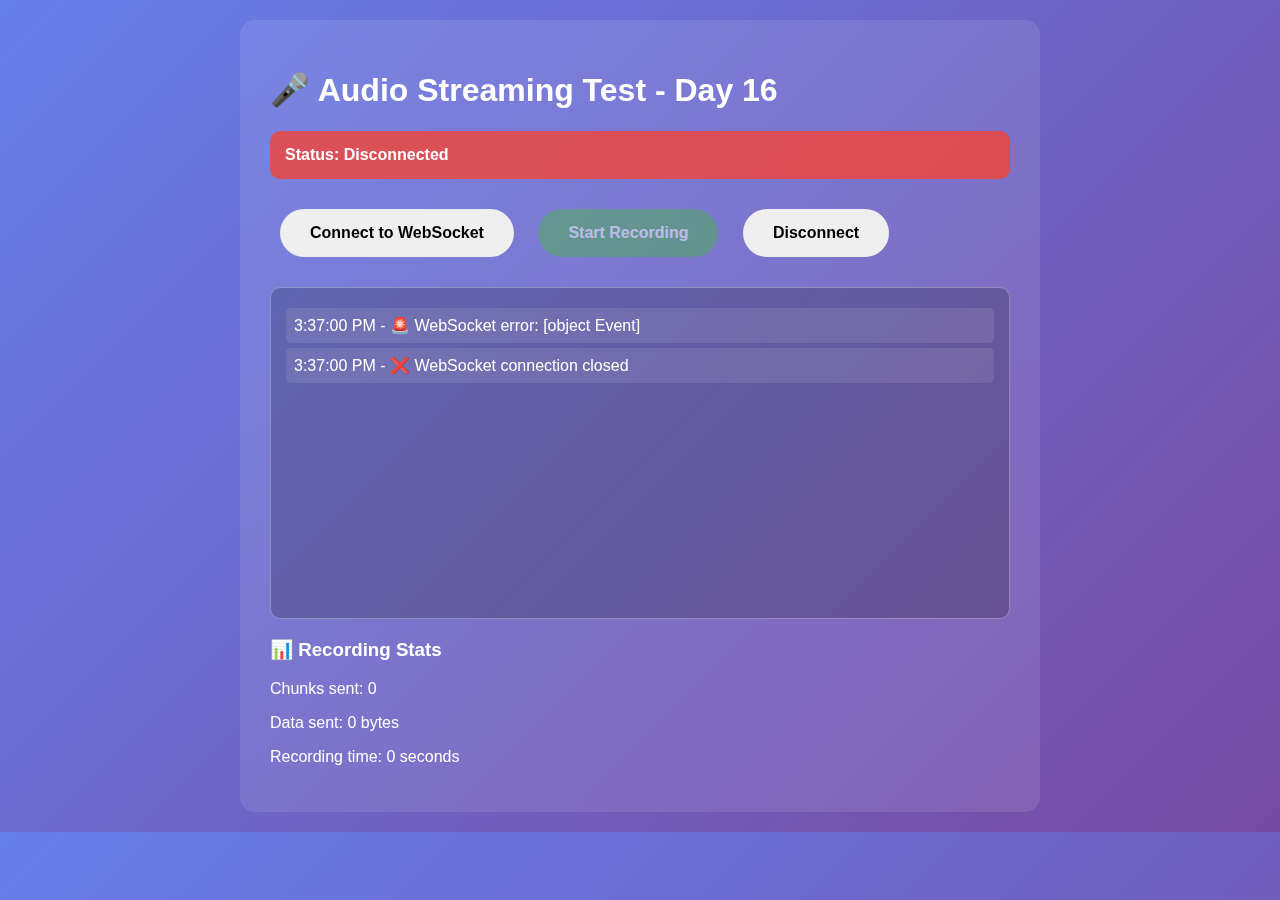
<file: audio_streaming_test.html>
<!DOCTYPE html>
<html lang="en">
<head>
    <meta charset="UTF-8">
    <meta name="viewport" content="width=device-width, initial-scale=1.0">
    <title>Audio Streaming Test - Day 16</title>
    <style>
        body {
            font-family: 'Arial', sans-serif;
            max-width: 800px;
            margin: 0 auto;
            padding: 20px;
            background: linear-gradient(135deg, #667eea 0%, #764ba2 100%);
            color: white;
        }
        .container {
            background: rgba(255, 255, 255, 0.1);
            padding: 30px;
            border-radius: 15px;
            backdrop-filter: blur(10px);
        }
        .status {
            margin: 20px 0;
            padding: 15px;
            border-radius: 10px;
            font-weight: bold;
        }
        .connected { background: rgba(76, 175, 80, 0.8); }
        .disconnected { background: rgba(244, 67, 54, 0.8); }
        .recording { background: rgba(255, 152, 0, 0.8); }
        
        button {
            padding: 15px 30px;
            margin: 10px;
            border: none;
            border-radius: 25px;
            font-size: 16px;
            font-weight: bold;
            cursor: pointer;
            transition: all 0.3s ease;
        }
        .record-btn { background: #4CAF50; color: white; }
        .record-btn.recording { background: #f44336; }
        .record-btn:hover { transform: translateY(-2px); }
        .record-btn:disabled { opacity: 0.5; cursor: not-allowed; }
        
        #messages {
            height: 300px;
            border: 1px solid rgba(255, 255, 255, 0.3);
            padding: 15px;
            overflow-y: auto;
            margin: 20px 0;
            background: rgba(0, 0, 0, 0.2);
            border-radius: 10px;
        }
        .message {
            margin: 5px 0;
            padding: 8px;
            border-radius: 5px;
            background: rgba(255, 255, 255, 0.1);
        }
    </style>
</head>
<body>
    <div class="container">
        <h1>🎤 Audio Streaming Test - Day 16</h1>
        
        <div id="status" class="status disconnected">
            Status: Disconnected
        </div>
        
        <div>
            <button id="connectBtn" onclick="connect()">Connect to WebSocket</button>
            <button id="recordBtn" class="record-btn" onclick="toggleRecording()" disabled>Start Recording</button>
            <button onclick="disconnect()">Disconnect</button>
        </div>
        
        <div id="messages"></div>
        
        <div style="margin-top: 20px;">
            <h3>📊 Recording Stats</h3>
            <p>Chunks sent: <span id="chunkCount">0</span></p>
            <p>Data sent: <span id="dataSize">0</span> bytes</p>
            <p>Recording time: <span id="recordingTime">0</span> seconds</p>
        </div>
    </div>

    <script>
        let websocket = null;
        let mediaRecorder = null;
        let isRecording = false;
        let chunkCount = 0;
        let totalDataSize = 0;
        let recordingStartTime = 0;
        let recordingTimer = null;

        function connect() {
            if (websocket) {
                addMessage('Already connected or connecting...');
                return;
            }

            websocket = new WebSocket('ws://localhost:8000/ws/audio');

            websocket.onopen = function(event) {
                document.getElementById('status').textContent = 'Status: Connected';
                document.getElementById('status').className = 'status connected';
                document.getElementById('recordBtn').disabled = false;
                addMessage('✅ Connected to audio streaming WebSocket');
            };

            websocket.onmessage = function(event) {
                const data = JSON.parse(event.data);
                addMessage(`📦 Server: ${data.type} - Chunk ${data.chunk_size || 0} bytes`);
            };

            websocket.onclose = function(event) {
                document.getElementById('status').textContent = 'Status: Disconnected';
                document.getElementById('status').className = 'status disconnected';
                document.getElementById('recordBtn').disabled = true;
                addMessage('❌ WebSocket connection closed');
                websocket = null;
            };

            websocket.onerror = function(error) {
                addMessage(`🚨 WebSocket error: ${error}`);
            };
        }

        function disconnect() {
            if (websocket) {
                websocket.close();
            }
        }

        async function toggleRecording() {
            if (isRecording) {
                stopRecording();
            } else {
                await startRecording();
            }
        }

        async function startRecording() {
            try {
                const stream = await navigator.mediaDevices.getUserMedia({ audio: true });
                
                mediaRecorder = new MediaRecorder(stream, { mimeType: 'audio/webm' });
                
                mediaRecorder.ondataavailable = function(event) {
                    if (event.data.size > 0 && websocket && websocket.readyState === WebSocket.OPEN) {
                        // Send binary audio data directly to WebSocket
                        websocket.send(event.data);
                        
                        chunkCount++;
                        totalDataSize += event.data.size;
                        
                        document.getElementById('chunkCount').textContent = chunkCount;
                        document.getElementById('dataSize').textContent = totalDataSize;
                        
                        addMessage(`🎵 Sent audio chunk ${chunkCount} (${event.data.size} bytes)`);
                    }
                };
                
                mediaRecorder.onstart = function() {
                    isRecording = true;
                    recordingStartTime = Date.now();
                    document.getElementById('recordBtn').textContent = 'Stop Recording';
                    document.getElementById('recordBtn').className = 'record-btn recording';
                    document.getElementById('status').textContent = 'Status: Recording';
                    document.getElementById('status').className = 'status recording';
                    
                    // Update timer every second
                    recordingTimer = setInterval(updateRecordingTime, 1000);
                    
                    addMessage('🎙️ Recording started - sending audio chunks...');
                };
                
                mediaRecorder.onstop = function() {
                    isRecording = false;
                    document.getElementById('recordBtn').textContent = 'Start Recording';
                    document.getElementById('recordBtn').className = 'record-btn';
                    document.getElementById('status').textContent = 'Status: Connected';
                    document.getElementById('status').className = 'status connected';
                    
                    if (recordingTimer) {
                        clearInterval(recordingTimer);
                        recordingTimer = null;
                    }
                    
                    // Stop all tracks
                    stream.getTracks().forEach(track => track.stop());
                    
                    addMessage(`🛑 Recording stopped - Total: ${chunkCount} chunks, ${totalDataSize} bytes`);
                };
                
                // Start recording with small chunks (send every 100ms)
                mediaRecorder.start(100);
                
            } catch (error) {
                addMessage(`🚨 Error starting recording: ${error.message}`);
            }
        }

        function stopRecording() {
            if (mediaRecorder && mediaRecorder.state === 'recording') {
                mediaRecorder.stop();
            }
        }

        function updateRecordingTime() {
            if (isRecording) {
                const elapsed = Math.floor((Date.now() - recordingStartTime) / 1000);
                document.getElementById('recordingTime').textContent = elapsed;
            }
        }

        function addMessage(message) {
            const messages = document.getElementById('messages');
            const messageDiv = document.createElement('div');
            messageDiv.className = 'message';
            messageDiv.textContent = `${new Date().toLocaleTimeString()} - ${message}`;
            messages.appendChild(messageDiv);
            messages.scrollTop = messages.scrollHeight;
        }

        // Auto-connect on page load
        window.onload = function() {
            connect();
        };
    </script>
</body>
</html>
</file>
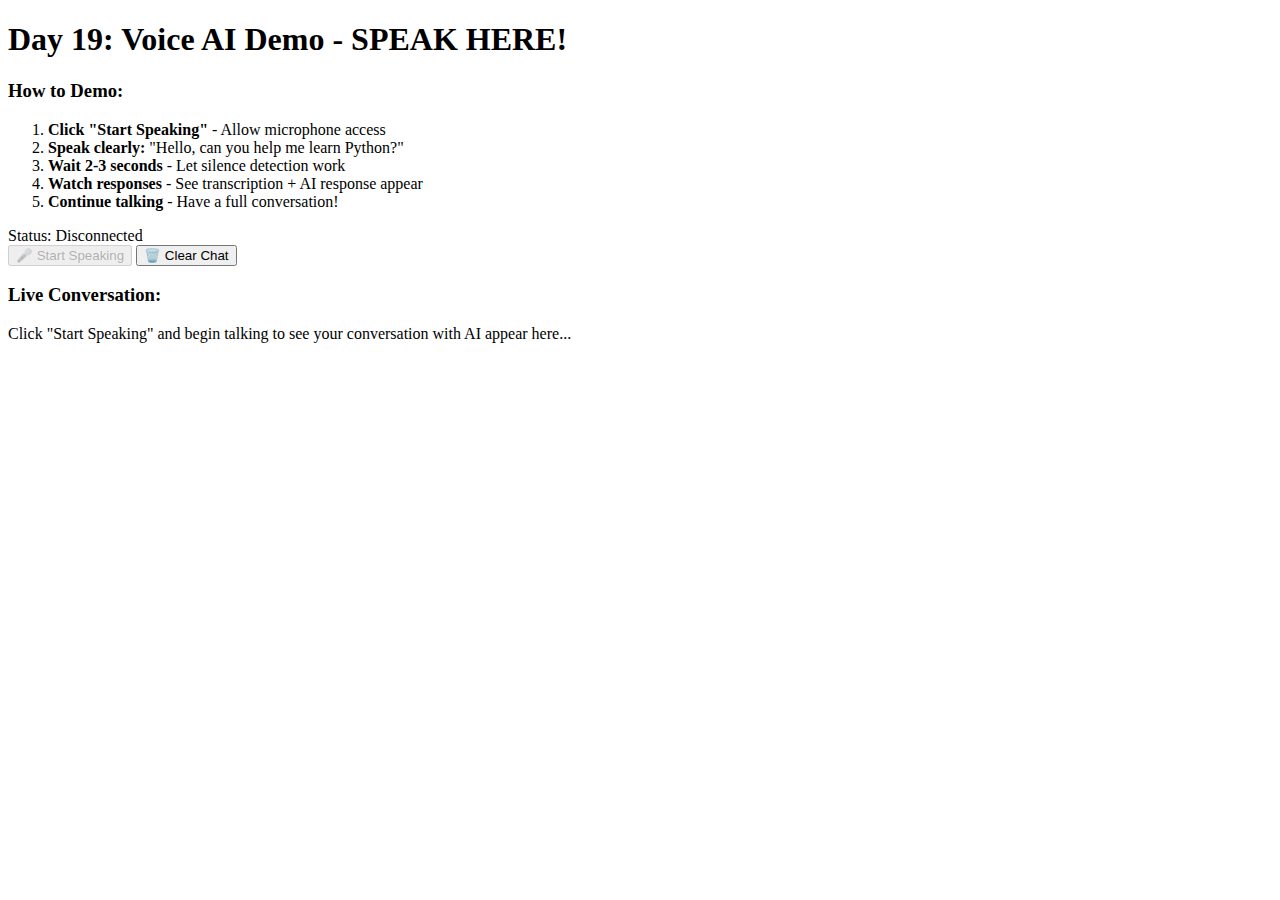
<file: day19_voice_demo.html>
<!DOCTYPE html>
<html lang="en">
<head>
    <meta charset="UTF-8">
    <meta name="viewport" content="width=device-width, initial-scale=1.0">
    <title>Day 19: Voice Demo - Speak Here!</title>
    
    <!-- CSP allowing WebSocket connections -->
    <meta http-equiv="Content-Security-Policy" content="default-src 'self'; connect-src 'self' ws://localhost:8000 ws://127.0.0.1:8000 http://localhost:* http://127.0.0.1:*; script-src 'self' 'unsafe-inline';">
    
    <style>
        body { 
            font-family: Arial, sans-serif; 
            max-width: 1200px; 
            margin: 0 auto; 
            padding: 20px;
            background: linear-gradient(135deg, #667eea 0%, #764ba2 100%);
            color: white;
            min-height: 100vh;
        }
        .container {
            background: rgba(255, 255, 255, 0.1);
            padding: 30px;
            border-radius: 20px;
            backdrop-filter: blur(15px);
        }
        .status { 
            padding: 15px; 
            margin: 10px 0; 
            border-radius: 10px; 
            font-weight: bold; 
            text-align: center;
        }
        .connected { background: rgba(76, 175, 80, 0.8); }
        .disconnected { background: rgba(244, 67, 54, 0.8); }
        .recording { background: rgba(255, 152, 0, 0.8); animation: pulse 2s infinite; }
        
        @keyframes pulse {
            0%, 100% { opacity: 1; }
            50% { opacity: 0.7; }
        }
        
        button { 
            padding: 15px 30px; 
            margin: 10px; 
            border: none; 
            border-radius: 25px; 
            font-size: 16px; 
            font-weight: bold; 
            cursor: pointer; 
            transition: all 0.3s ease;
        }
        
        .speak-btn { 
            background: #4CAF50; 
            color: white; 
            font-size: 20px;
            padding: 20px 40px;
        }
        .speak-btn.recording { 
            background: #f44336; 
            animation: recordPulse 1s infinite;
        }
        .speak-btn:hover { 
            transform: translateY(-2px); 
            box-shadow: 0 4px 15px rgba(0,0,0,0.2); 
        }
        
        @keyframes recordPulse {
            0% { box-shadow: 0 0 0 0 rgba(244, 67, 54, 0.7); }
            70% { box-shadow: 0 0 0 15px rgba(244, 67, 54, 0); }
            100% { box-shadow: 0 0 0 0 rgba(244, 67, 54, 0); }
        }
        
        .response-area {
            background: rgba(0, 0, 0, 0.3);
            border-radius: 15px;
            padding: 20px;
            margin: 20px 0;
            min-height: 300px;
        }
        
        .conversation {
            margin: 10px 0;
            padding: 15px;
            border-radius: 10px;
            animation: fadeIn 0.5s ease;
        }
        
        .user-message {
            background: rgba(100, 200, 255, 0.3);
            border-left: 4px solid #64C8FF;
        }
        
        .ai-message {
            background: rgba(255, 165, 0, 0.3);
            border-left: 4px solid #FFA500;
        }
        
        @keyframes fadeIn {
            from { opacity: 0; transform: translateY(10px); }
            to { opacity: 1; transform: translateY(0); }
        }
        
        .instructions {
            background: rgba(255, 255, 255, 0.1);
            padding: 20px;
            border-radius: 10px;
            margin: 20px 0;
        }
    </style>
</head>
<body>
    <div class="container">
        <h1> Day 19: Voice AI Demo - SPEAK HERE!</h1>
        
        <div class="instructions">
            <h3> How to Demo:</h3>
            <ol>
                <li><strong>Click "Start Speaking"</strong> - Allow microphone access</li>
                <li><strong>Speak clearly:</strong> "Hello, can you help me learn Python?"</li>
                <li><strong>Wait 2-3 seconds</strong> - Let silence detection work</li>
                <li><strong>Watch responses</strong> - See transcription + AI response appear</li>
                <li><strong>Continue talking</strong> - Have a full conversation!</li>
            </ol>
        </div>
        
        <div id="status" class="status disconnected">
            Status: Connecting...
        </div>
        
        <div style="text-align: center;">
            <button id="speakBtn" class="speak-btn" onclick="toggleSpeaking()" disabled>
                🎤 Start Speaking
            </button>
            <button onclick="clearConversation()" style="background: #6c757d; color: white;">
                🗑️ Clear Chat
            </button>
        </div>
        
        <div class="response-area">
            <h3> Live Conversation:</h3>
            <div id="conversationArea">
                <div style="text-align: center; opacity: 0.6; margin-top: 50px;">
                    Click "Start Speaking" and begin talking to see your conversation with AI appear here...
                </div>
            </div>
        </div>
    </div>

    <script>
        let websocket = null;
        let mediaRecorder = null;
        let isRecording = false;
        let conversationCount = 0;

        // Auto-connect on page load
        window.onload = function() {
            connectToBackend();
        };

        function connectToBackend() {
            console.log('🔄 Connecting to Day 19 LLM streaming...');
            websocket = new WebSocket('ws://localhost:8000/ws/llm-streaming');

            websocket.onopen = () => {
                updateStatus('Connected - Ready to Speak!', true);
                document.getElementById('speakBtn').disabled = false;
                console.log('✅ Connected to LLM streaming backend');
            };

            websocket.onmessage = (event) => {
                const data = JSON.parse(event.data);
                handleBackendMessage(data);
            };

            websocket.onclose = () => {
                updateStatus('Disconnected', false);
                document.getElementById('speakBtn').disabled = true;
                console.log('❌ Disconnected from backend');
            };

            websocket.onerror = (error) => {
                console.error('WebSocket error:', error);
            };
        }

        function handleBackendMessage(data) {
            console.log(' Backend message:', data);
            
            switch(data.type) {
                case 'turn_transcribed':
                    addUserMessage(data.transcript);
                    break;
                    
                case 'llm_response_complete':
                    addAIMessage(data.llm_response);
                    break;
                    
                case 'llm_generating':
                    showAIThinking();
                    break;
                    
                default:
                    console.log('Other message:', data.type, data.message);
            }
        }

        function updateStatus(text, connected) {
            const statusEl = document.getElementById('status');
            statusEl.textContent = `Status: ${text}`;
            statusEl.className = connected ? 'status connected' : 'status disconnected';
        }

        async function toggleSpeaking() {
            if (isRecording) {
                stopRecording();
            } else {
                await startRecording();
            }
        }

        async function startRecording() {
            try {
                const stream = await navigator.mediaDevices.getUserMedia({ 
                    audio: {
                        sampleRate: 16000,
                        channelCount: 1,
                        echoCancellation: true,
                        noiseSuppression: true,
                        autoGainControl: true
                    }
                });
                
                mediaRecorder = new MediaRecorder(stream, { 
                    mimeType: 'audio/webm;codecs=pcm',
                    audioBitsPerSecond: 256000
                });
                
                mediaRecorder.ondataavailable = (event) => {
                    if (event.data.size > 0 && websocket && websocket.readyState === WebSocket.OPEN) {
                        websocket.send(event.data);
                    }
                };
                
                mediaRecorder.onstart = () => {
                    isRecording = true;
                    const btn = document.getElementById('speakBtn');
                    btn.textContent = '🛑 Stop Speaking';
                    btn.className = 'speak-btn recording';
                    updateStatus('🎤 Listening - Speak Now!', true);
                    document.getElementById('status').className = 'status recording';
                };
                
                mediaRecorder.onstop = () => {
                    isRecording = false;
                    const btn = document.getElementById('speakBtn');
                    btn.textContent = '🎤 Start Speaking';
                    btn.className = 'speak-btn';
                    updateStatus('Connected - Ready to Speak!', true);
                    
                    stream.getTracks().forEach(track => track.stop());
                };
                
                mediaRecorder.start(100); // Send audio chunks every 100ms
                
            } catch (error) {
                console.error('❌ Error accessing microphone:', error);
                alert('Error accessing microphone: ' + error.message);
            }
        }

        function stopRecording() {
            if (mediaRecorder && mediaRecorder.state === 'recording') {
                mediaRecorder.stop();
            }
        }

        function addUserMessage(text) {
            const container = document.getElementById('conversationArea');
            
            // Clear placeholder if it exists
            if (container.children.length === 1 && container.firstChild.textContent.includes('Click "Start Speaking"')) {
                container.innerHTML = '';
            }
            
            const messageDiv = document.createElement('div');
            messageDiv.className = 'conversation user-message';
            messageDiv.innerHTML = `
                <strong> You said:</strong><br>
                ${text}
            `;
            
            container.appendChild(messageDiv);
            container.scrollTop = container.scrollHeight;
        }

        function showAIThinking() {
            const container = document.getElementById('conversationArea');
            
            const thinkingDiv = document.createElement('div');
            thinkingDiv.className = 'conversation ai-message';
            thinkingDiv.id = 'thinking';
            thinkingDiv.innerHTML = `
                <strong> AI is thinking...</strong><br>
                <em>Generating response...</em>
            `;
            
            container.appendChild(thinkingDiv);
            container.scrollTop = container.scrollHeight;
        }

        function addAIMessage(text) {
            const container = document.getElementById('conversationArea');
            
            // Remove thinking indicator
            const thinking = document.getElementById('thinking');
            if (thinking) {
                thinking.remove();
            }
            
            const messageDiv = document.createElement('div');
            messageDiv.className = 'conversation ai-message';
            messageDiv.innerHTML = `
                <strong> AI Response:</strong><br>
                ${text}
            `;
            
            container.appendChild(messageDiv);
            container.scrollTop = container.scrollHeight;
            
            conversationCount++;
        }

        function clearConversation() {
            const container = document.getElementById('conversationArea');
            container.innerHTML = `
                <div style="text-align: center; opacity: 0.6; margin-top: 50px;">
                    Click "Start Speaking" and begin talking to see your conversation with AI appear here...
                </div>
            `;
            conversationCount = 0;
        }
    </script>
</body>
</html>
</file>
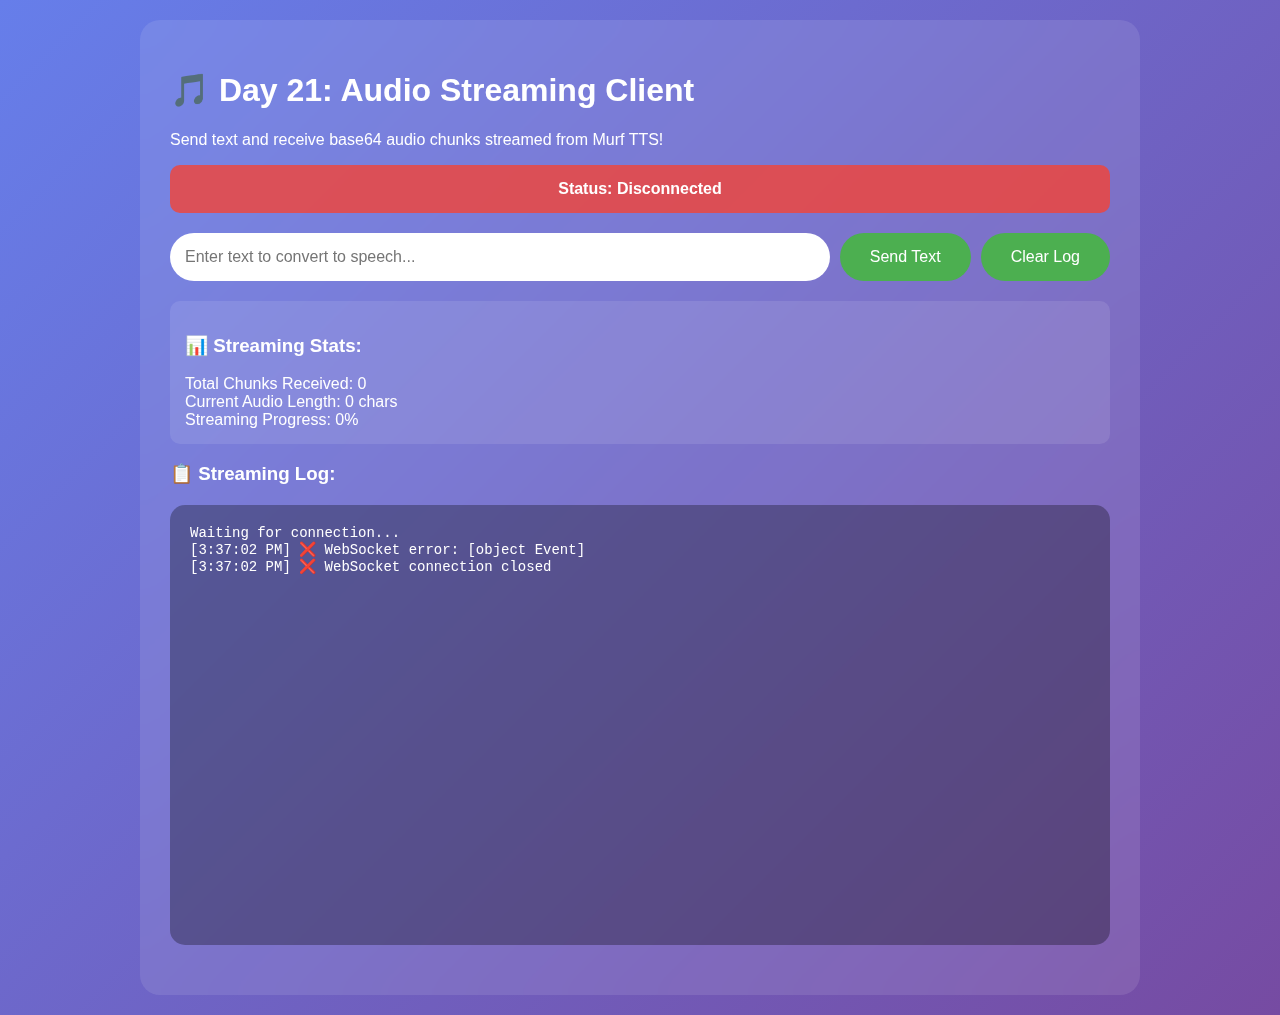
<file: day21_audio_client.html>
<!DOCTYPE html>
<html lang="en">
<head>
    <meta charset="UTF-8">
    <meta name="viewport" content="width=device-width, initial-scale=1.0">
    <title>Day 21: Audio Streaming Client</title>
    
    <style>
        body { 
            font-family: Arial, sans-serif; 
            max-width: 1000px; 
            margin: 0 auto; 
            padding: 20px;
            background: linear-gradient(135deg, #667eea 0%, #764ba2 100%);
            color: white;
            min-height: 100vh;
        }
        .container {
            background: rgba(255, 255, 255, 0.1);
            padding: 30px;
            border-radius: 20px;
            backdrop-filter: blur(15px);
        }
        .status { 
            padding: 15px; 
            margin: 10px 0; 
            border-radius: 10px; 
            font-weight: bold; 
            text-align: center;
        }
        .connected { background: rgba(76, 175, 80, 0.8); }
        .disconnected { background: rgba(244, 67, 54, 0.8); }
        .streaming { background: rgba(255, 152, 0, 0.8); animation: pulse 2s infinite; }
        
        @keyframes pulse {
            0%, 100% { opacity: 1; }
            50% { opacity: 0.7; }
        }
        
        .input-area {
            display: flex;
            gap: 10px;
            margin: 20px 0;
        }
        
        input[type="text"] {
            flex: 1;
            padding: 15px;
            border: none;
            border-radius: 25px;
            font-size: 16px;
        }
        
        button {
            padding: 15px 30px;
            border: none;
            border-radius: 25px;
            background: #4CAF50;
            color: white;
            font-size: 16px;
            cursor: pointer;
            transition: all 0.3s ease;
        }
        
        button:hover {
            background: #45a049;
            transform: translateY(-2px);
        }
        
        .log-area {
            background: rgba(0, 0, 0, 0.3);
            border-radius: 15px;
            padding: 20px;
            margin: 20px 0;
            min-height: 400px;
            max-height: 400px;
            overflow-y: auto;
            font-family: monospace;
            font-size: 14px;
        }
        
        .chunk-info {
            background: rgba(255, 255, 255, 0.1);
            padding: 15px;
            border-radius: 10px;
            margin: 10px 0;
        }
    </style>
</head>
<body>
    <div class="container">
        <h1>🎵 Day 21: Audio Streaming Client</h1>
        <p>Send text and receive base64 audio chunks streamed from Murf TTS!</p>
        
        <div id="status" class="status disconnected">
            Status: Connecting...
        </div>
        
        <div class="input-area">
            <input type="text" id="textInput" placeholder="Enter text to convert to speech..." 
                   onkeypress="if(event.key==='Enter') sendText()">
            <button onclick="sendText()">Send Text</button>
            <button onclick="clearLog()">Clear Log</button>
        </div>
        
        <div class="chunk-info">
            <h3>📊 Streaming Stats:</h3>
            <div>Total Chunks Received: <span id="chunkCount">0</span></div>
            <div>Current Audio Length: <span id="audioLength">0</span> chars</div>
            <div>Streaming Progress: <span id="progress">0%</span></div>
        </div>
        
        <h3>📋 Streaming Log:</h3>
        <div id="logArea" class="log-area">
            Waiting for connection...
        </div>
    </div>

    <script>
        let websocket = null;
        let audioChunks = [];
        let expectedChunks = 0;
        let receivedChunks = 0;

        // Connect to WebSocket on page load
        window.onload = function() {
            connectWebSocket();
        };

        function connectWebSocket() {
            websocket = new WebSocket('ws://localhost:8000/ws/audio-streaming');

            websocket.onopen = () => {
                updateStatus('Connected - Ready for Audio Streaming!', 'connected');
                log('✅ Connected to Day 21 Audio Streaming WebSocket');
            };

            websocket.onmessage = (event) => {
                try {
                    const data = JSON.parse(event.data);
                    handleMessage(data);
                } catch (e) {
                    log(`📨 Text message: ${event.data}`);
                }
            };

            websocket.onclose = () => {
                updateStatus('Disconnected', 'disconnected');
                log('❌ WebSocket connection closed');
            };

            websocket.onerror = (error) => {
                log('❌ WebSocket error: ' + error);
                console.error('WebSocket error:', error);
            };
        }

        function handleMessage(data) {
            switch(data.type) {
                case 'connection_established':
                    log(`🔗 ${data.message}`);
                    break;
                    
                case 'audio_chunk':
                    handleAudioChunk(data);
                    break;
                    
                default:
                    log(`📨 Server: ${JSON.stringify(data)}`);
            }
        }

        function handleAudioChunk(chunkData) {
            receivedChunks++;
            expectedChunks = chunkData.total_chunks;
            
            // Store the chunk
            audioChunks[chunkData.chunk_index] = chunkData.data;
            
            // Log chunk receipt
            log(`📦 Received chunk ${chunkData.chunk_index + 1}/${chunkData.total_chunks} (${chunkData.data.length} chars)`);
            
            // Send acknowledgment back to server
            const ack = {
                type: 'chunk_acknowledgment',
                chunk_index: chunkData.chunk_index,
                received_length: chunkData.data.length,
                timestamp: Date.now()
            };
            
            websocket.send(JSON.stringify(ack));
            console.log(`✅ Sent acknowledgment for chunk ${chunkData.chunk_index + 1}`);
            
            // Update UI
            updateChunkInfo();
            
            // Check if this is the final chunk
            if (chunkData.is_final) {
                handleStreamingComplete();
            }
        }

        function handleStreamingComplete() {
            updateStatus('Streaming Complete!', 'connected');
            
            // Combine all chunks
            const fullAudioBase64 = audioChunks.join('');
            
            log(`🎵 Audio streaming complete!`);
            log(`📊 Total chunks: ${receivedChunks}, Audio length: ${fullAudioBase64.length} chars`);
            log(`🔍 Audio preview: ${fullAudioBase64.substring(0, 100)}...`);
            
            // Reset for next streaming
            setTimeout(() => {
                resetStreamingState();
                updateStatus('Connected - Ready for Next Audio!', 'connected');
            }, 2000);
        }

        function resetStreamingState() {
            audioChunks = [];
            receivedChunks = 0;
            expectedChunks = 0;
            updateChunkInfo();
        }

        function updateChunkInfo() {
            document.getElementById('chunkCount').textContent = receivedChunks;
            
            const currentLength = audioChunks.join('').length;
            document.getElementById('audioLength').textContent = currentLength;
            
            const progress = expectedChunks > 0 ? Math.round((receivedChunks / expectedChunks) * 100) : 0;
            document.getElementById('progress').textContent = `${progress}%`;
        }

        function sendText() {
            const textInput = document.getElementById('textInput');
            const text = textInput.value.trim();
            
            if (!text) {
                alert('Please enter some text!');
                return;
            }
            
            if (!websocket || websocket.readyState !== WebSocket.OPEN) {
                alert('WebSocket not connected!');
                return;
            }
            
            // Reset streaming state for new request
            resetStreamingState();
            updateStatus('Streaming Audio...', 'streaming');
            
            const message = {
                type: 'text_input',
                text: text,
                timestamp: Date.now()
            };
            
            websocket.send(JSON.stringify(message));
            log(`📤 Sent text: "${text}"`);
            log(`⏳ Waiting for audio chunks...`);
            
            textInput.value = '';
        }

        function updateStatus(text, statusClass) {
            const statusEl = document.getElementById('status');
            statusEl.textContent = `Status: ${text}`;
            statusEl.className = `status ${statusClass}`;
        }

        function log(message) {
            const logArea = document.getElementById('logArea');
            const timestamp = new Date().toLocaleTimeString();
            const logEntry = `[${timestamp}] ${message}`;
            
            logArea.innerHTML += `<div>${logEntry}</div>`;
            logArea.scrollTop = logArea.scrollHeight;
        }

        function clearLog() {
            document.getElementById('logArea').innerHTML = 'Log cleared...';
            resetStreamingState();
        }
    </script>
</body>
</html>
</file>
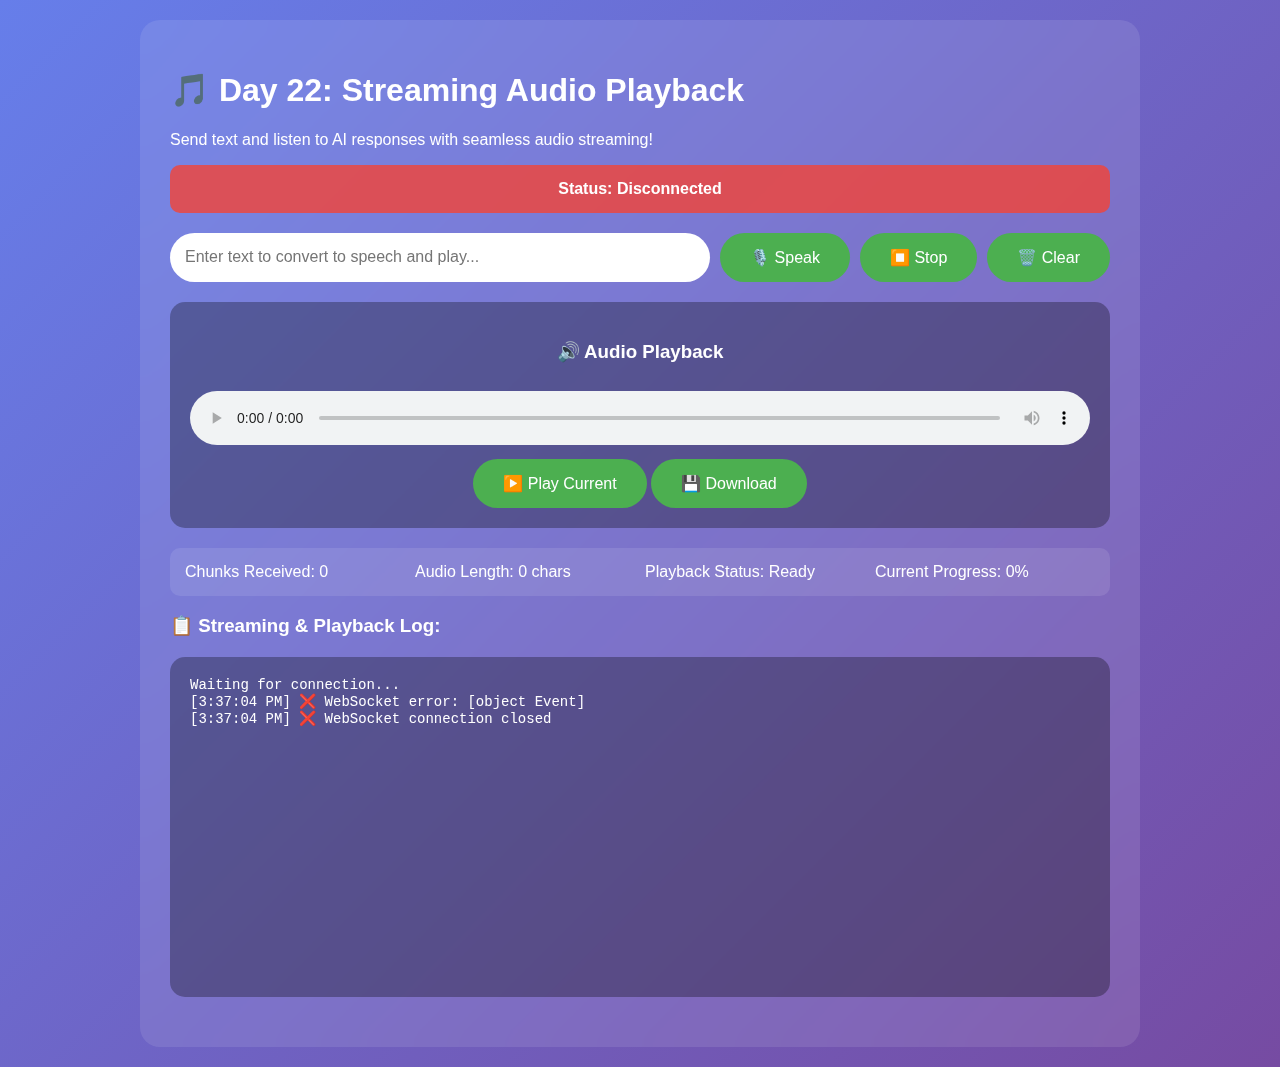
<file: day22_streaming_audio.html>
<!DOCTYPE html>
<html lang="en">
<head>
    <meta charset="UTF-8">
    <meta name="viewport" content="width=device-width, initial-scale=1.0">
    <title>Day 22: Streaming Audio Playback</title>
    
    <style>
        body { 
            font-family: Arial, sans-serif; 
            max-width: 1000px; 
            margin: 0 auto; 
            padding: 20px;
            background: linear-gradient(135deg, #667eea 0%, #764ba2 100%);
            color: white;
            min-height: 100vh;
        }
        .container {
            background: rgba(255, 255, 255, 0.1);
            padding: 30px;
            border-radius: 20px;
            backdrop-filter: blur(15px);
        }
        .status { 
            padding: 15px; 
            margin: 10px 0; 
            border-radius: 10px; 
            font-weight: bold; 
            text-align: center;
        }
        .connected { background: rgba(76, 175, 80, 0.8); }
        .disconnected { background: rgba(244, 67, 54, 0.8); }
        .streaming { background: rgba(255, 152, 0, 0.8); animation: pulse 2s infinite; }
        .playing { background: rgba(156, 39, 176, 0.8); animation: pulse 1.5s infinite; }
        
        @keyframes pulse {
            0%, 100% { opacity: 1; }
            50% { opacity: 0.7; }
        }
        
        .input-area {
            display: flex;
            gap: 10px;
            margin: 20px 0;
        }
        
        input[type="text"] {
            flex: 1;
            padding: 15px;
            border: none;
            border-radius: 25px;
            font-size: 16px;
        }
        
        button {
            padding: 15px 30px;
            border: none;
            border-radius: 25px;
            background: #4CAF50;
            color: white;
            font-size: 16px;
            cursor: pointer;
            transition: all 0.3s ease;
        }
        
        button:hover {
            background: #45a049;
            transform: translateY(-2px);
        }
        
        .audio-controls {
            background: rgba(0, 0, 0, 0.3);
            border-radius: 15px;
            padding: 20px;
            margin: 20px 0;
            text-align: center;
        }
        
        .audio-controls audio {
            width: 100%;
            margin: 10px 0;
        }
        
        .chunk-info {
            background: rgba(255, 255, 255, 0.1);
            padding: 15px;
            border-radius: 10px;
            margin: 10px 0;
            display: grid;
            grid-template-columns: repeat(auto-fit, minmax(200px, 1fr));
            gap: 10px;
        }
        
        .log-area {
            background: rgba(0, 0, 0, 0.3);
            border-radius: 15px;
            padding: 20px;
            margin: 20px 0;
            min-height: 300px;
            max-height: 300px;
            overflow-y: auto;
            font-family: monospace;
            font-size: 14px;
        }
    </style>
</head>
<body>
    <div class="container">
        <h1>🎵 Day 22: Streaming Audio Playback</h1>
        <p>Send text and listen to AI responses with seamless audio streaming!</p>
        
        <div id="status" class="status disconnected">
            Status: Connecting...
        </div>
        
        <div class="input-area">
            <input type="text" id="textInput" placeholder="Enter text to convert to speech and play..." 
                   onkeypress="if(event.key==='Enter') sendText()">
            <button onclick="sendText()">🎙️ Speak</button>
            <button onclick="stopAudio()">⏹️ Stop</button>
            <button onclick="clearLog()">🗑️ Clear</button>
        </div>
        
        <!-- Audio Controls -->
        <div class="audio-controls">
            <h3>🔊 Audio Playback</h3>
            <audio id="audioPlayer" controls preload="none">
                Your browser does not support the audio element.
            </audio>
            <div>
                <button onclick="playCurrentAudio()">▶️ Play Current</button>
                <button onclick="downloadAudio()">💾 Download</button>
            </div>
        </div>
        
        <!-- Streaming Stats -->
        <div class="chunk-info">
            <div>Chunks Received: <span id="chunkCount">0</span></div>
            <div>Audio Length: <span id="audioLength">0</span> chars</div>
            <div>Playback Status: <span id="playbackStatus">Ready</span></div>
            <div>Current Progress: <span id="progress">0%</span></div>
        </div>
        
        <h3>📋 Streaming & Playback Log:</h3>
        <div id="logArea" class="log-area">
            Waiting for connection...
        </div>
    </div>

    <script>
        let websocket = null;
        let audioChunks = [];
        let audioQueue = [];
        let currentAudioSrc = null;
        let isPlaying = false;
        let expectedChunks = 0;
        let receivedChunks = 0;

        // Audio playback management
        const audioPlayer = document.getElementById('audioPlayer');
        
        // Connect to WebSocket on page load
        window.onload = function() {
            connectWebSocket();
            setupAudioPlayer();
        };

        function connectWebSocket() {
            websocket = new WebSocket('ws://localhost:8000/ws/audio-streaming');

            websocket.onopen = () => {
                updateStatus('Connected - Ready for Audio Streaming!', 'connected');
                log('✅ Connected to Day 22 Audio Streaming WebSocket');
            };

            websocket.onmessage = (event) => {
                try {
                    const data = JSON.parse(event.data);
                    handleMessage(data);
                } catch (e) {
                    log(`📨 Text message: ${event.data}`);
                }
            };

            websocket.onclose = () => {
                updateStatus('Disconnected', 'disconnected');
                log('❌ WebSocket connection closed');
            };

            websocket.onerror = (error) => {
                log('❌ WebSocket error: ' + error);
                console.error('WebSocket error:', error);
            };
        }

        function setupAudioPlayer() {
            audioPlayer.onplay = () => {
                updatePlaybackStatus('Playing');
                updateStatus('Playing Audio', 'playing');
                isPlaying = true;
            };
            
            audioPlayer.onpause = () => {
                updatePlaybackStatus('Paused');
                updateStatus('Connected - Ready for Audio!', 'connected');
                isPlaying = false;
            };
            
            audioPlayer.onended = () => {
                updatePlaybackStatus('Ended');
                updateStatus('Connected - Ready for Audio!', 'connected');
                isPlaying = false;
                log('🎵 Audio playback completed');
            };
            
            audioPlayer.onerror = (e) => {
                updatePlaybackStatus('Error');
                log(`❌ Audio playback error: ${e.message}`);
            };
        }

        function handleMessage(data) {
            switch(data.type) {
                case 'connection_established':
                    log(`🔗 ${data.message}`);
                    break;
                    
                case 'audio_chunk':
                    handleAudioChunk(data);
                    break;
                    
                case 'keepalive':
                    log(`💗 Keepalive at chunk ${data.chunk_progress}`);
                    break;
                    
                default:
                    log(`📨 Server: ${JSON.stringify(data)}`);
            }
        }

        function handleAudioChunk(chunkData) {
            receivedChunks++;
            expectedChunks = chunkData.total_chunks;
            
            // Store the chunk in correct order
            audioChunks[chunkData.chunk_index] = chunkData.data;
            
            // Log chunk receipt
            log(`📦 Chunk ${chunkData.chunk_index + 1}/${chunkData.total_chunks} (${chunkData.data.length} chars)`);
            
            // Send acknowledgment back to server
            const ack = {
                type: 'chunk_acknowledgment',
                chunk_index: chunkData.chunk_index,
                received_length: chunkData.data.length,
                timestamp: Date.now()
            };
            websocket.send(JSON.stringify(ack));
            
            // Update UI
            updateChunkInfo();
            
            // DAY 22: Start playing audio as soon as we have enough chunks
            if (receivedChunks >= Math.min(5, expectedChunks * 0.1)) {
                startStreamingPlayback();
            }
            
            // Check if this is the final chunk
            if (chunkData.is_final) {
                handleStreamingComplete();
            }
        }

        function startStreamingPlayback() {
            if (isPlaying || receivedChunks === 0) return;
            
            // Create audio from available chunks
            const availableAudio = createAudioFromChunks();
            if (availableAudio) {
                playAudioStream(availableAudio);
                log('🎵 Started streaming audio playback');
            }
        }

        function createAudioFromChunks() {
            // Combine available chunks (fill missing ones with empty strings)
            let combinedAudio = '';
            for (let i = 0; i < receivedChunks; i++) {
                combinedAudio += audioChunks[i] || '';
            }
            
            if (combinedAudio.length > 0) {
                // Create data URL for audio playback
                const audioSrc = `data:audio/mp3;base64,${combinedAudio}`;
                return audioSrc;
            }
            return null;
        }

        function playAudioStream(audioSrc) {
            try {
                currentAudioSrc = audioSrc;
                audioPlayer.src = audioSrc;
                audioPlayer.load(); // Reload the audio element
                
                // Start playback
                const playPromise = audioPlayer.play();
                if (playPromise !== undefined) {
                    playPromise.then(() => {
                        log('🎵 Streaming audio started playing');
                        updatePlaybackStatus('Streaming');
                    }).catch(error => {
                        log(`❌ Playback error: ${error.message}`);
                        updatePlaybackStatus('Error');
                    });
                }
            } catch (error) {
                log(`❌ Audio creation error: ${error.message}`);
            }
        }

        function handleStreamingComplete() {
            updateStatus('Streaming Complete!', 'connected');
            
            // Combine all chunks for final playback
            const fullAudioBase64 = audioChunks.join('');
            const finalAudioSrc = `data:audio/mp3;base64,${fullAudioBase64}`;
            
            // Update audio player with complete audio
            currentAudioSrc = finalAudioSrc;
            audioPlayer.src = finalAudioSrc;
            audioPlayer.load();
            
            log(`🎵 Audio streaming complete!`);
            log(`📊 Total: ${receivedChunks} chunks, ${fullAudioBase64.length} chars`);
            
            // If not already playing, start now
            if (!isPlaying) {
                audioPlayer.play().catch(e => {
                    log(`❌ Final playback error: ${e.message}`);
                });
            }
            
            // Reset for next streaming
            setTimeout(() => {
                if (!isPlaying) {
                    resetStreamingState();
                    updateStatus('Connected - Ready for Next Audio!', 'connected');
                }
            }, 1000);
        }

        function resetStreamingState() {
            audioChunks = [];
            receivedChunks = 0;
            expectedChunks = 0;
            updateChunkInfo();
        }

        function updateChunkInfo() {
            document.getElementById('chunkCount').textContent = receivedChunks;
            
            const currentLength = audioChunks.join('').length;
            document.getElementById('audioLength').textContent = currentLength;
            
            const progress = expectedChunks > 0 ? Math.round((receivedChunks / expectedChunks) * 100) : 0;
            document.getElementById('progress').textContent = `${progress}%`;
        }

        function updatePlaybackStatus(status) {
            document.getElementById('playbackStatus').textContent = status;
        }

        function sendText() {
            const textInput = document.getElementById('textInput');
            const text = textInput.value.trim();
            
            if (!text) {
                alert('Please enter some text!');
                return;
            }
            
            if (!websocket || websocket.readyState !== WebSocket.OPEN) {
                alert('WebSocket not connected!');
                return;
            }
            
            // Stop current audio and reset
            stopAudio();
            resetStreamingState();
            updateStatus('Generating Audio...', 'streaming');
            
            const message = {
                type: 'text_input',
                text: text,
                timestamp: Date.now()
            };
            
            websocket.send(JSON.stringify(message));
            log(`📤 Sent: "${text}"`);
            log(`⏳ Generating and streaming audio...`);
            
            textInput.value = '';
        }

        function playCurrentAudio() {
            if (currentAudioSrc) {
                audioPlayer.src = currentAudioSrc;
                audioPlayer.play().catch(e => {
                    log(`❌ Playback error: ${e.message}`);
                });
            } else {
                log('⚠️ No audio available to play');
            }
        }

        function stopAudio() {
            if (!audioPlayer.paused) {
                audioPlayer.pause();
                audioPlayer.currentTime = 0;
                log('⏹️ Audio playback stopped');
            }
            isPlaying = false;
            updatePlaybackStatus('Stopped');
        }

        function downloadAudio() {
            if (currentAudioSrc) {
                const link = document.createElement('a');
                link.href = currentAudioSrc;
                link.download = `day22_audio_${Date.now()}.mp3`;
                document.body.appendChild(link);
                link.click();
                document.body.removeChild(link);
                log('💾 Audio download initiated');
            } else {
                log('⚠️ No audio available to download');
            }
        }

        function updateStatus(text, statusClass) {
            const statusEl = document.getElementById('status');
            statusEl.textContent = `Status: ${text}`;
            statusEl.className = `status ${statusClass}`;
        }

        function log(message) {
            const logArea = document.getElementById('logArea');
            const timestamp = new Date().toLocaleTimeString();
            const logEntry = `[${timestamp}] ${message}`;
            
            logArea.innerHTML += `<div>${logEntry}</div>`;
            logArea.scrollTop = logArea.scrollHeight;
        }

        function clearLog() {
            document.getElementById('logArea').innerHTML = 'Log cleared...';
            resetStreamingState();
        }
    </script>
</body>
</html>
</file>
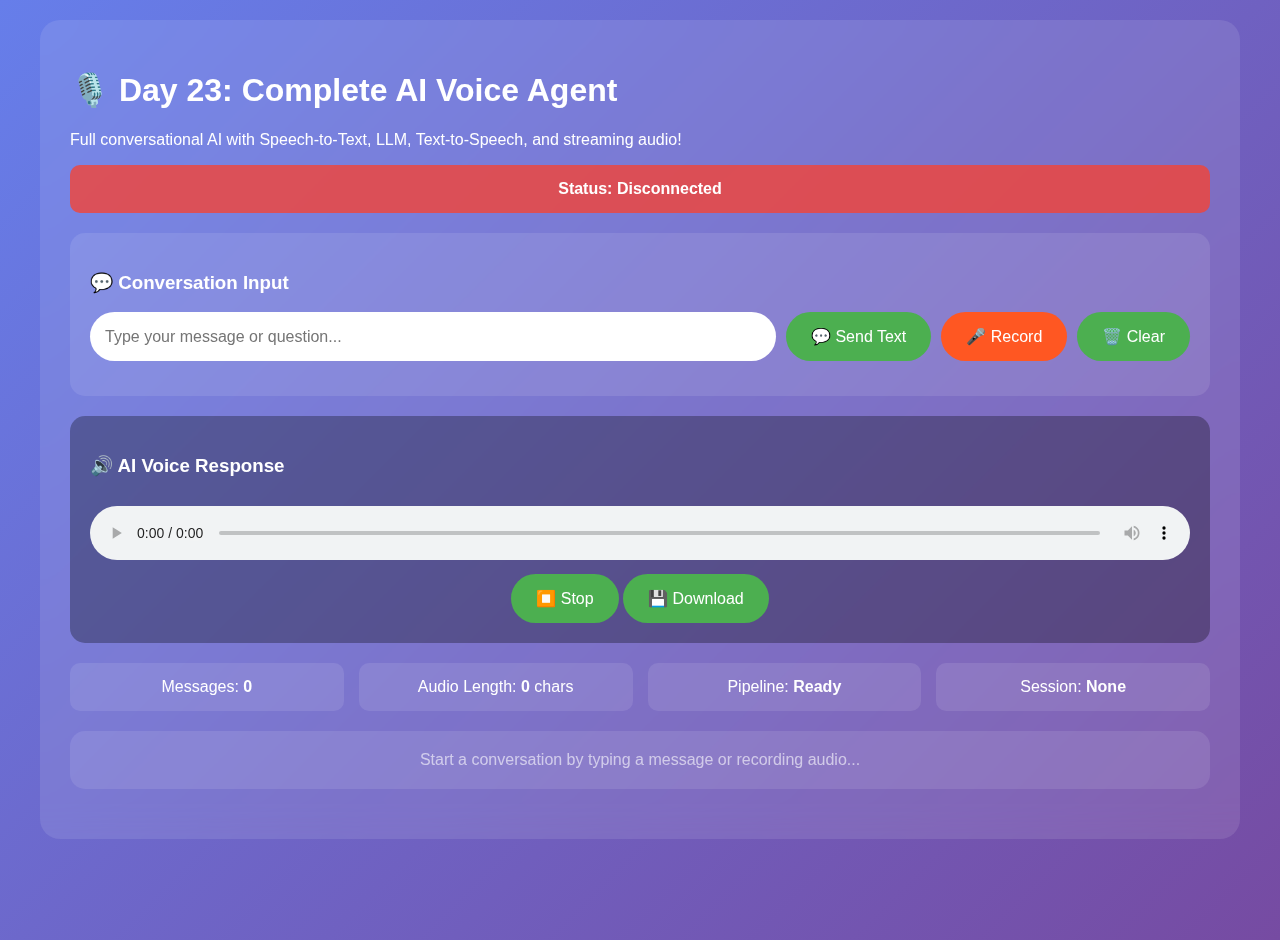
<file: day23_complete_voice_agent.html>
<!DOCTYPE html>
<html lang="en">
<head>
    <meta charset="UTF-8">
    <meta name="viewport" content="width=device-width, initial-scale=1.0">
    <title>Day 23: Complete Voice Agent (FINAL)</title>
    
    <style>
        body { 
            font-family: Arial, sans-serif; 
            max-width: 1200px; 
            margin: 0 auto; 
            padding: 20px;
            background: linear-gradient(135deg, #667eea 0%, #764ba2 100%);
            color: white;
            min-height: 100vh;
        }
        .container {
            background: rgba(255, 255, 255, 0.1);
            padding: 30px;
            border-radius: 20px;
            backdrop-filter: blur(15px);
        }
        .status { 
            padding: 15px; 
            margin: 10px 0; 
            border-radius: 10px; 
            font-weight: bold; 
            text-align: center;
        }
        .connected { background: rgba(76, 175, 80, 0.8); }
        .disconnected { background: rgba(244, 67, 54, 0.8); }
        .processing { background: rgba(255, 152, 0, 0.8); animation: pulse 2s infinite; }
        .playing { background: rgba(156, 39, 176, 0.8); animation: pulse 1.5s infinite; }
        
        @keyframes pulse {
            0%, 100% { opacity: 1; }
            50% { opacity: 0.7; }
        }
        
        .input-section {
            background: rgba(255, 255, 255, 0.1);
            padding: 20px;
            border-radius: 15px;
            margin: 20px 0;
        }
        
        .input-area {
            display: flex;
            gap: 10px;
            margin: 15px 0;
        }
        
        input[type="text"] {
            flex: 1;
            padding: 15px;
            border: none;
            border-radius: 25px;
            font-size: 16px;
        }
        
        button {
            padding: 15px 25px;
            border: none;
            border-radius: 25px;
            background: #4CAF50;
            color: white;
            font-size: 16px;
            cursor: pointer;
            transition: all 0.3s ease;
        }
        
        button:hover {
            background: #45a049;
            transform: translateY(-2px);
        }
        
        .record-btn {
            background: #FF5722;
        }
        
        .record-btn:hover {
            background: #E64A19;
        }
        
        .recording {
            background: #f44336 !important;
            animation: pulse 1s infinite;
        }
        
        .audio-section {
            background: rgba(0, 0, 0, 0.3);
            border-radius: 15px;
            padding: 20px;
            margin: 20px 0;
        }
        
        .conversation {
            background: rgba(255, 255, 255, 0.1);
            border-radius: 15px;
            padding: 20px;
            margin: 20px 0;
            max-height: 400px;
            overflow-y: auto;
        }
        
        .message {
            margin: 10px 0;
            padding: 15px;
            border-radius: 10px;
            animation: slideIn 0.5s ease;
        }
        
        .user-message {
            background: rgba(100, 200, 255, 0.3);
            border-left: 4px solid #64C8FF;
        }
        
        .agent-message {
            background: rgba(255, 165, 0, 0.3);
            border-left: 4px solid #FFA500;
        }
        
        .voice-message {
            background: rgba(156, 39, 176, 0.3);
            border-left: 4px solid #9C27B0;
        }
        
        @keyframes slideIn {
            from { opacity: 0; transform: translateY(10px); }
            to { opacity: 1; transform: translateY(0); }
        }
        
        .stats {
            display: grid;
            grid-template-columns: repeat(auto-fit, minmax(150px, 1fr));
            gap: 15px;
            margin: 20px 0;
        }
        
        .stat-card {
            background: rgba(255, 255, 255, 0.1);
            padding: 15px;
            border-radius: 10px;
            text-align: center;
        }
    </style>
</head>
<body>
    <div class="container">
        <h1>🎙️ Day 23: Complete AI Voice Agent</h1>
        <p>Full conversational AI with Speech-to-Text, LLM, Text-to-Speech, and streaming audio!</p>
        
        <div id="status" class="status disconnected">
            Status: Connecting...
        </div>
        
        <!-- Input Section -->
        <div class="input-section">
            <h3>💬 Conversation Input</h3>
            <div class="input-area">
                <input type="text" id="textInput" placeholder="Type your message or question..." 
                       onkeypress="if(event.key==='Enter') sendTextMessage()">
                <button onclick="sendTextMessage()">💬 Send Text</button>
                <button onclick="startRecording()" id="recordBtn" class="record-btn">🎤 Record</button>
                <button onclick="clearConversation()">🗑️ Clear</button>
            </div>
        </div>
        
        <!-- Audio Section -->
        <div class="audio-section">
            <h3>🔊 AI Voice Response</h3>
            <audio id="audioPlayer" controls style="width: 100%; margin: 10px 0;">
                Your browser does not support audio playback.
            </audio>
            <div style="text-align: center;">
                <button onclick="stopAudio()">⏹️ Stop</button>
                <button onclick="downloadAudio()">💾 Download</button>
            </div>
        </div>
        
        <!-- Stats -->
        <div class="stats">
            <div class="stat-card">
                Messages: <strong id="messageCount">0</strong>
            </div>
            <div class="stat-card">
                Audio Length: <strong id="audioLength">0</strong> chars
            </div>
            <div class="stat-card">
                Pipeline: <strong id="pipelineStatus">Ready</strong>
            </div>
            <div class="stat-card">
                Session: <strong id="sessionId">None</strong>
            </div>
        </div>
        
        <!-- Conversation History -->
        <div class="conversation" id="conversationArea">
            <div style="text-align: center; opacity: 0.6;">
                Start a conversation by typing a message or recording audio...
            </div>
        </div>
    </div>

    <script>
        let websocket = null;
        let audioChunks = [];
        let currentSessionId = null;
        let messageCount = 0;
        let isRecording = false;
        let mediaRecorder = null;
        let recordedAudioChunks = [];

        const audioPlayer = document.getElementById('audioPlayer');
        
        // Connect on page load
        window.onload = function() {
            connectWebSocket();
            setupAudioPlayer();
        };

        function setupAudioPlayer() {
            audioPlayer.onplay = () => {
                updateStatus('Playing AI Response', 'playing');
            };
            
            audioPlayer.onpause = () => {
                updateStatus('Connected - Voice Agent Ready!', 'connected');
            };
            
            audioPlayer.onended = () => {
                updateStatus('Connected - Voice Agent Ready!', 'connected');
            };
        }

        function connectWebSocket() {
            websocket = new WebSocket('ws://localhost:8000/ws/complete-voice-agent');

            websocket.onopen = () => {
                updateStatus('Connected - Complete Voice Agent Ready!', 'connected');
                log('✅ Connected to Complete Voice Agent');
            };

            websocket.onmessage = (event) => {
                try {
                    const data = JSON.parse(event.data);
                    handleMessage(data);
                } catch (e) {
                    log(`📨 ${event.data}`);
                }
            };

            websocket.onclose = () => {
                updateStatus('Disconnected', 'disconnected');
                log('❌ Voice Agent disconnected');
            };

            websocket.onerror = (error) => {
                log('❌ WebSocket error: ' + error);
            };
        }

        function handleMessage(data) {
            switch(data.type) {
                case 'connection_established':
                    currentSessionId = data.session_id;
                    updateSessionId(currentSessionId);
                    log(`🔗 ${data.message}`);
                    updatePipelineStatus('Connected');
                    break;
                    
                case 'processing':
                    updateStatus('Processing...', 'processing');
                    updatePipelineStatus(data.message);
                    log(`⏳ ${data.message}`);
                    break;
                    
                case 'transcription_result':
                    // Update the voice message placeholder with actual transcription
                    const messages = document.querySelectorAll('.user-message');
                    const lastMessage = messages[messages.length - 1];
                    if (lastMessage && lastMessage.innerHTML.includes('Voice Message - Processing')) {
                        lastMessage.innerHTML = `<strong>You (Voice):</strong><br>🎤 "${data.text}"`;
                        lastMessage.className = 'message user-message voice-message';
                    }
                    log(`🎤 Transcribed: ${data.text}`);
                    break;
                    
                case 'llm_response':
                    addAgentMessage(data.text);
                    updatePipelineStatus('Generating Audio');
                    break;
                    
                case 'audio_chunk':
                    handleAudioChunk(data);
                    break;
                    
                case 'keepalive':
                    // Silent keepalive
                    break;
                    
                case 'error':
                    log(`❌ Error: ${data.message}`);
                    updateStatus('Error - Try Again', 'disconnected');
                    updatePipelineStatus('Error');
                    break;
                    
                default:
                    log(`📨 ${JSON.stringify(data)}`);
            }
        }

        function handleAudioChunk(chunkData) {
            audioChunks[chunkData.chunk_index] = chunkData.data;
            
            // Start playing after first few chunks
            if (chunkData.chunk_index === 4) {
                startAudioPlayback();
            }
            
            // Update progress
            const progress = Math.round(((chunkData.chunk_index + 1) / chunkData.total_chunks) * 100);
            updatePipelineStatus(`Streaming ${progress}%`);
            
            // Send acknowledgment
            websocket.send(JSON.stringify({
                type: 'chunk_acknowledgment',
                chunk_index: chunkData.chunk_index,
                timestamp: Date.now()
            }));
            
            // Complete streaming
            if (chunkData.is_final) {
                completeAudioStreaming();
            }
        }

        function startAudioPlayback() {
            try {
                const partialAudio = audioChunks.slice(0, 5).join('');
                if (partialAudio) {
                    const audioSrc = `data:audio/mp3;base64,${partialAudio}`;
                    audioPlayer.src = audioSrc;
                    audioPlayer.play().catch(e => console.log('Playback pending'));
                    updateStatus('Playing AI Response', 'playing');
                }
            } catch (e) {
                console.log('Audio playback error:', e);
            }
        }

        function completeAudioStreaming() {
            const fullAudio = audioChunks.join('');
            const audioSrc = `data:audio/mp3;base64,${fullAudio}`;
            
            audioPlayer.src = audioSrc;
            audioPlayer.load();
            
            updateAudioLength(fullAudio.length);
            updatePipelineStatus('Complete');
            updateStatus('Connected - Voice Agent Ready!', 'connected');
            
            log(`🎵 Audio streaming complete (${fullAudio.length} chars)`);
            
            // Reset for next conversation
            audioChunks = [];
        }

        function sendTextMessage() {
            const textInput = document.getElementById('textInput');
            const text = textInput.value.trim();
            
            if (!text || !websocket || websocket.readyState !== WebSocket.OPEN) {
                alert('Enter text and ensure connection is active');
                return;
            }
            
            // Add user message to conversation
            addUserMessage(text, false);
            
            // Send to voice agent
            websocket.send(JSON.stringify({
                type: 'text_input',
                text: text,
                timestamp: Date.now()
            }));
            
            textInput.value = '';
            log(`📤 Sent text: ${text}`);
        }

        // FIXED: Complete audio recording implementation
        async function startRecording() {
            const recordBtn = document.getElementById('recordBtn');
            
            if (!isRecording) {
                try {
                    const stream = await navigator.mediaDevices.getUserMedia({ 
                        audio: {
                            sampleRate: 16000,
                            channelCount: 1,
                            echoCancellation: true,
                            noiseSuppression: true
                        }
                    });
                    
                    mediaRecorder = new MediaRecorder(stream, {
                        mimeType: 'audio/webm;codecs=opus'
                    });
                    
                    recordedAudioChunks = [];
                    
                    mediaRecorder.ondataavailable = (event) => {
                        if (event.data.size > 0) {
                            recordedAudioChunks.push(event.data);
                        }
                    };
                    
                    mediaRecorder.onstop = async () => {
                        // Create audio blob
                        const audioBlob = new Blob(recordedAudioChunks, { type: 'audio/webm' });
                        
                        // Convert to base64 for WebSocket transmission
                        const base64Audio = await blobToBase64(audioBlob);
                        
                        // Send audio to backend WebSocket
                        if (websocket && websocket.readyState === WebSocket.OPEN) {
                            const audioMessage = {
                                type: 'audio_input',
                                audio_data: base64Audio,
                                audio_format: 'webm',
                                timestamp: Date.now()
                            };
                            
                            websocket.send(JSON.stringify(audioMessage));
                            log('🎤 Audio sent to backend for transcription');
                            
                            // Add placeholder message to conversation
                            addUserMessage('🎤 Voice Message - Processing...', true);
                        } else {
                            alert('WebSocket not connected!');
                        }
                        
                        // Clean up
                        stream.getTracks().forEach(track => track.stop());
                        isRecording = false;
                        recordBtn.textContent = '🎤 Record';
                        recordBtn.className = 'record-btn';
                    };
                    
                    mediaRecorder.start();
                    isRecording = true;
                    recordBtn.textContent = '⏹️ Stop Recording';
                    recordBtn.className = 'record-btn recording';
                    log('🎤 Recording started...');
                    
                    // Auto-stop after 30 seconds
                    setTimeout(() => {
                        if (isRecording && mediaRecorder && mediaRecorder.state !== 'inactive') {
                            mediaRecorder.stop();
                        }
                    }, 30000);
                    
                } catch (error) {
                    alert('Microphone access denied: ' + error.message);
                    log('❌ Microphone error: ' + error.message);
                }
            } else {
                // Stop recording
                if (mediaRecorder && mediaRecorder.state !== 'inactive') {
                    mediaRecorder.stop();
                }
            }
        }

        // Helper function to convert blob to base64
        function blobToBase64(blob) {
            return new Promise((resolve, reject) => {
                const reader = new FileReader();
                reader.onloadend = () => resolve(reader.result.split(',')[1]);
                reader.onerror = reject;
                reader.readAsDataURL(blob);
            });
        }

        function addUserMessage(text, isVoice = false) {
            const conversation = document.getElementById('conversationArea');
            
            // Clear placeholder if first message
            if (messageCount === 0) {
                conversation.innerHTML = '';
            }
            
            const messageDiv = document.createElement('div');
            messageDiv.className = isVoice ? 'message user-message voice-message' : 'message user-message';
            const prefix = isVoice ? 'You (Voice)' : 'You';
            messageDiv.innerHTML = `<strong>${prefix}:</strong><br>${text}`;
            
            conversation.appendChild(messageDiv);
            conversation.scrollTop = conversation.scrollHeight;
            
            messageCount++;
            updateMessageCount(messageCount);
        }

        function addAgentMessage(text) {
            const conversation = document.getElementById('conversationArea');
            
            const messageDiv = document.createElement('div');
            messageDiv.className = 'message agent-message';
            messageDiv.innerHTML = `<strong>🤖 AI Agent:</strong><br>${text}`;
            
            conversation.appendChild(messageDiv);
            conversation.scrollTop = conversation.scrollHeight;
            
            messageCount++;
            updateMessageCount(messageCount);
        }

        function stopAudio() {
            if (!audioPlayer.paused) {
                audioPlayer.pause();
                audioPlayer.currentTime = 0;
            }
            updateStatus('Connected - Voice Agent Ready!', 'connected');
        }

        function downloadAudio() {
            if (audioPlayer.src) {
                const link = document.createElement('a');
                link.href = audioPlayer.src;
                link.download = `voice_agent_${Date.now()}.mp3`;
                link.click();
                log('💾 Audio download initiated');
            }
        }

        function clearConversation() {
            document.getElementById('conversationArea').innerHTML = `
                <div style="text-align: center; opacity: 0.6;">
                    Start a conversation by typing a message or recording audio...
                </div>
            `;
            messageCount = 0;
            updateMessageCount(0);
            audioChunks = [];
            updateAudioLength(0);
        }

        function updateStatus(text, className) {
            const statusEl = document.getElementById('status');
            statusEl.textContent = `Status: ${text}`;
            statusEl.className = `status ${className}`;
        }

        function updateMessageCount(count) {
            document.getElementById('messageCount').textContent = count;
        }

        function updateAudioLength(length) {
            document.getElementById('audioLength').textContent = length;
        }

        function updatePipelineStatus(status) {
            document.getElementById('pipelineStatus').textContent = status;
        }

        function updateSessionId(sessionId) {
            document.getElementById('sessionId').textContent = sessionId.split('_')[2] || 'None';
        }

        function log(message) {
            const timestamp = new Date().toLocaleTimeString();
            console.log(`[${timestamp}] ${message}`);
        }
    </script>
</body>
</html>
</file>
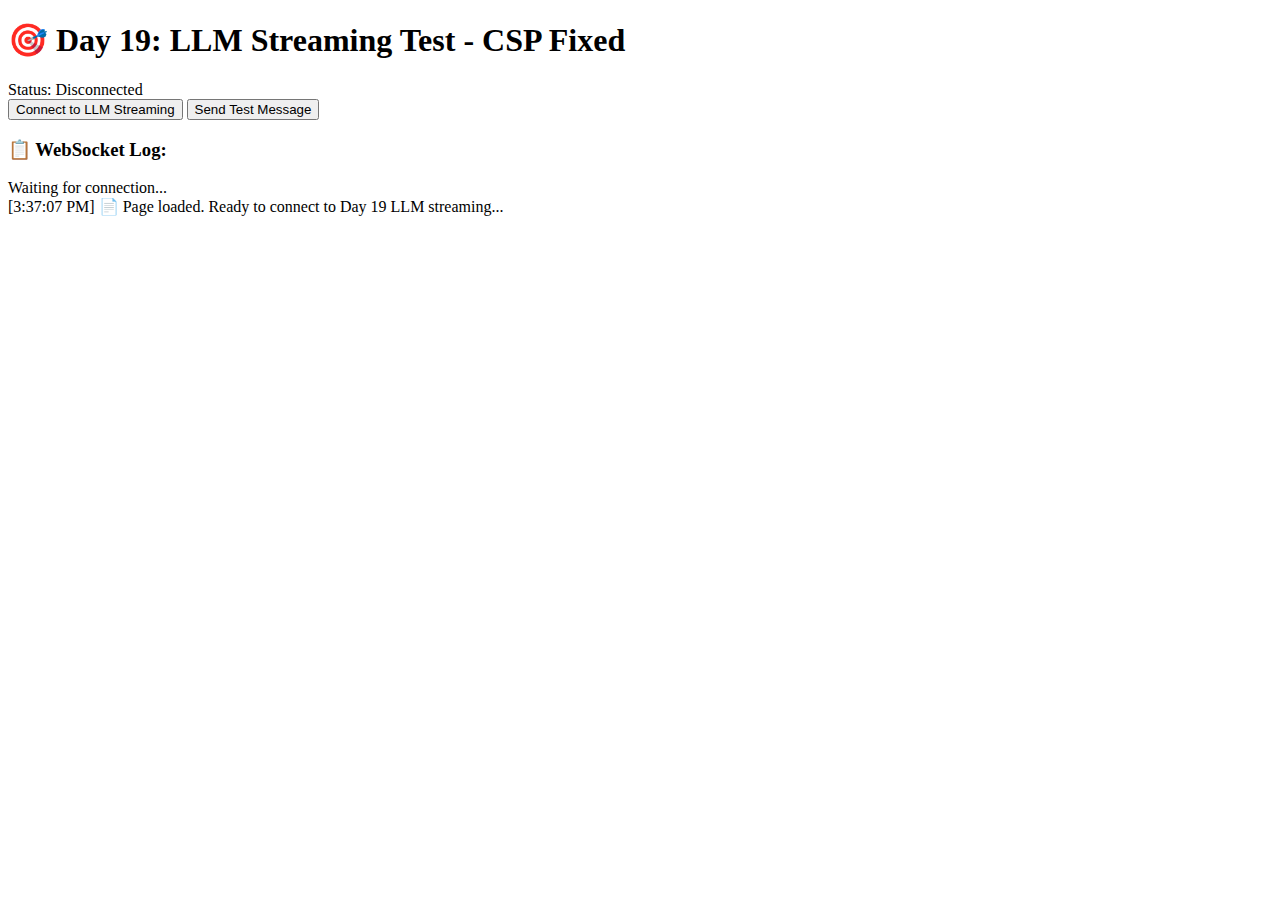
<file: llm_streaming_test.html>
<!DOCTYPE html>
<html lang="en">
<head>
    <meta charset="UTF-8">
    <meta name="viewport" content="width=device-width, initial-scale=1.0">
    <title>Day 19 LLM Streaming Test - Fixed</title>
    
    <!-- CSP allowing WebSocket connections -->
    <meta http-equiv="Content-Security-Policy" content="default-src 'self'; connect-src 'self' ws://localhost:8000 ws://127.0.0.1:8000 http://localhost:* http://127.0.0.1:*; script-src 'self' 'unsafe-inline';">
    
    <style>
        body { font-family: Arial, sans-serif; max-width: 800px; margin: 0 auto; padding: 20px; }
        .status { padding: 15px; margin: 10px 0; border-radius: 5px; font-weight: bold; }
        .connected { background: #d4edda; color: #155724; }
        .disconnected { background: #f8d7da; color: #721c24; }
        .log { background: #f8f9fa; border: 1px solid #dee2e6; padding: 15px; height: 300px; overflow-y: auto; font-family: monospace; font-size: 12px; }
        button { padding: 10px 20px; margin: 5px; border: none; border-radius: 3px; cursor: pointer; }
        .connect { background: #28a745; color: white; }
        .test { background: #007bff; color: white; }
    </style>
</head>
<body>
    <h1>🎯 Day 19: LLM Streaming Test - CSP Fixed</h1>
    
    <div id="status" class="status disconnected">
        Status: Disconnected
    </div>
    
    <div>
        <button class="connect" onclick="connectToLLM()">Connect to LLM Streaming</button>
        <button class="test" onclick="sendTestMessage()">Send Test Message</button>
    </div>
    
    <h3>📋 WebSocket Log:</h3>
    <div id="log" class="log">Waiting for connection...</div>

    <script>
        let ws = null;

        function log(message) {
            const logDiv = document.getElementById('log');
            const timestamp = new Date().toLocaleTimeString();
            logDiv.innerHTML += `<div style="color: #333; margin: 2px 0;">[${timestamp}] ${message}</div>`;
            logDiv.scrollTop = logDiv.scrollHeight;
        }

        function updateStatus(connected) {
            const statusDiv = document.getElementById('status');
            if (connected) {
                statusDiv.textContent = '✅ Status: Connected to LLM Streaming';
                statusDiv.className = 'status connected';
            } else {
                statusDiv.textContent = '❌ Status: Disconnected';
                statusDiv.className = 'status disconnected';
            }
        }

        function connectToLLM() {
            if (ws) {
                log('⚠️ Already connected or connecting...');
                return;
            }

            log('🔄 Connecting to ws://localhost:8000/ws/llm-streaming...');
            
            try {
                ws = new WebSocket('ws://localhost:8000/ws/llm-streaming');

                ws.onopen = () => {
                    log('✅ Connected to LLM streaming endpoint!');
                    updateStatus(true);
                };

                ws.onmessage = (event) => {
                    const data = JSON.parse(event.data);
                    log(`📨 Server [${data.type}]: ${data.message || JSON.stringify(data)}`);
                    
                    // Highlight important messages
                    if (data.type === 'llm_response_complete') {
                        log(`🤖 <span style="color: #007bff; font-weight: bold;">LLM Response: "${data.llm_response}"</span>`);
                    } else if (data.type === 'turn_transcribed') {
                        log(`🎤 <span style="color: #28a745; font-weight: bold;">You said: "${data.transcript}"</span>`);
                    }
                };

                ws.onerror = (error) => {
                    log('❌ WebSocket error: ' + error.message);
                    console.error('WebSocket error details:', error);
                };

                ws.onclose = (event) => {
                    log(`🔌 Disconnected from LLM streaming (Code: ${event.code})`);
                    updateStatus(false);
                    ws = null;
                };

            } catch (error) {
                log('❌ Failed to create WebSocket: ' + error.message);
                console.error('Connection error:', error);
            }
        }

        function sendTestMessage() {
            if (!ws || ws.readyState !== WebSocket.OPEN) {
                log('⚠️ Not connected. Please connect first.');
                return;
            }

            const testMessage = JSON.stringify({
                type: "test",
                message: "Hello from CSP-fixed test client",
                timestamp: Date.now()
            });

            ws.send(testMessage);
            log(`📤 Sent test message: ${testMessage}`);
        }

        // Auto-connect on page load
        window.onload = () => {
            log('📄 Page loaded. Ready to connect to Day 19 LLM streaming...');
        };
    </script>
</body>
</html>
</file>
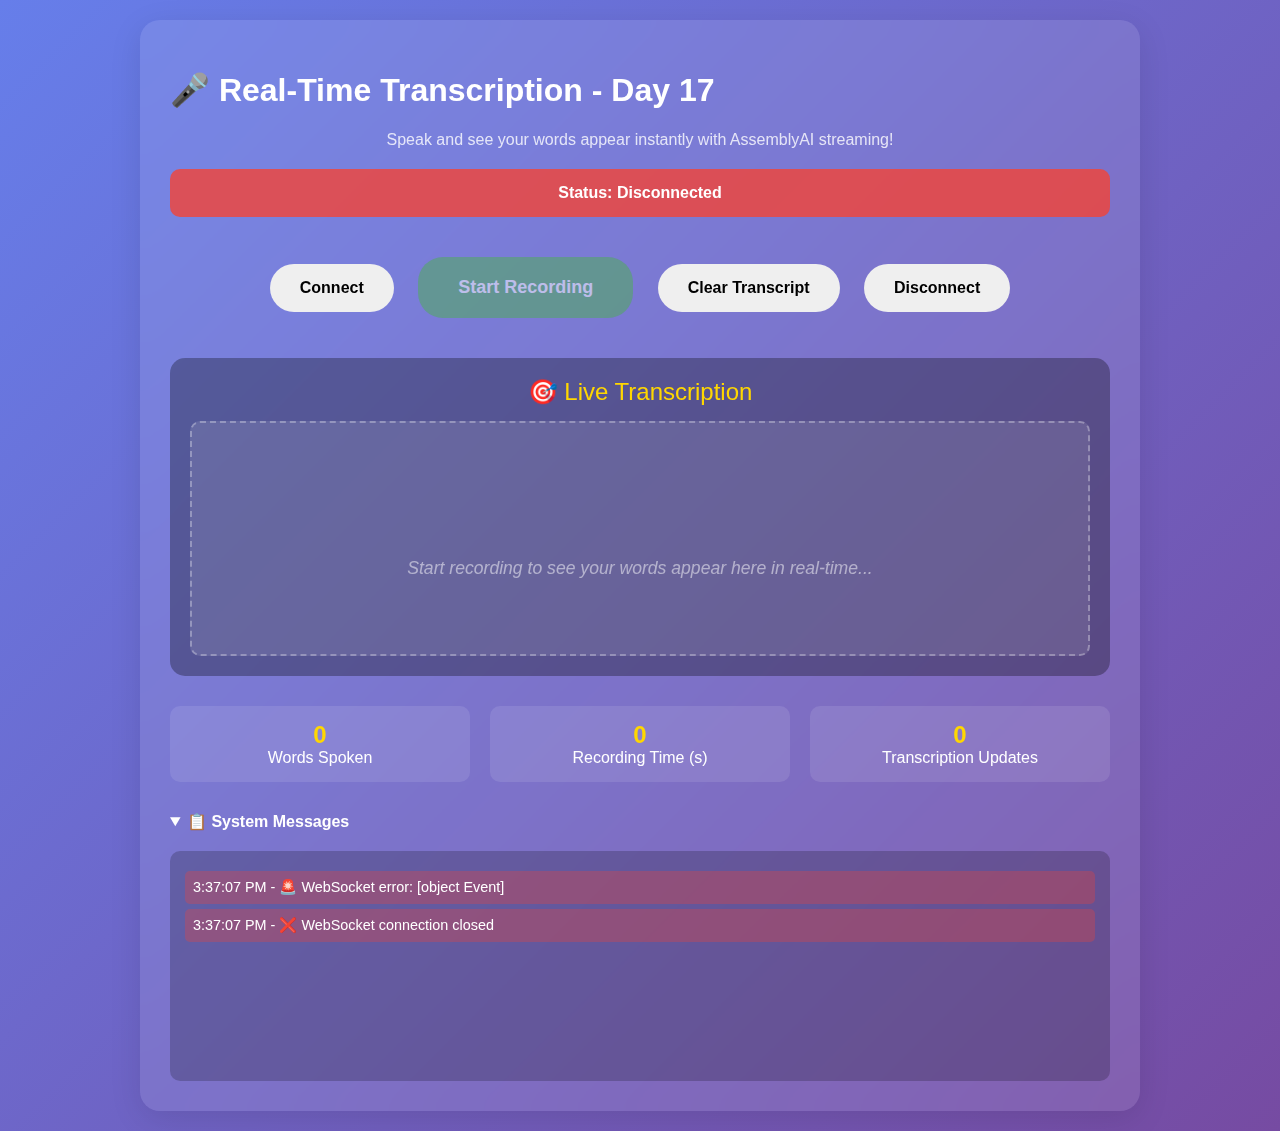
<file: real_time_transcription_test.html>
<!DOCTYPE html>
<html lang="en">
<head>
    <meta charset="UTF-8" />
    <meta name="viewport" content="width=device-width, initial-scale=1.0" />
    <title>Real-Time Transcription Test - Day 17 Fixed</title>
    <style>
        body {
            font-family: 'Segoe UI', Tahoma, Geneva, Verdana, sans-serif;
            max-width: 1000px;
            margin: 0 auto;
            padding: 20px;
            background: linear-gradient(135deg, #667eea 0%, #764ba2 100%);
            color: white;
            min-height: 100vh;
        }
        .container {
            background: rgba(255, 255, 255, 0.1);
            padding: 30px;
            border-radius: 20px;
            backdrop-filter: blur(15px);
            box-shadow: 0 8px 32px rgba(0, 0, 0, 0.1);
        }
        .status {
            margin: 20px 0;
            padding: 15px;
            border-radius: 10px;
            font-weight: bold;
            text-align: center;
        }
        .connected { background: rgba(76, 175, 80, 0.8); }
        .disconnected { background: rgba(244, 67, 54, 0.8); }
        .recording { background: rgba(255, 152, 0, 0.8); animation: pulse 2s infinite; }
        
        @keyframes pulse {
            0% { opacity: 1; }
            50% { opacity: 0.7; }
            100% { opacity: 1; }
        }
        
        .controls {
            text-align: center;
            margin: 30px 0;
        }
        
        button {
            padding: 15px 30px;
            margin: 10px;
            border: none;
            border-radius: 25px;
            font-size: 16px;
            font-weight: bold;
            cursor: pointer;
            transition: all 0.3s ease;
        }
        
        .record-btn { 
            background: #4CAF50; 
            color: white; 
            font-size: 18px;
            padding: 20px 40px;
        }
        .record-btn.recording { 
            background: #f44336; 
            animation: recordPulse 1s infinite;
        }
        .record-btn:hover { transform: translateY(-2px); box-shadow: 0 4px 15px rgba(0,0,0,0.2); }
        .record-btn:disabled { opacity: 0.5; cursor: not-allowed; transform: none; }
        
        @keyframes recordPulse {
            0% { box-shadow: 0 0 0 0 rgba(244, 67, 54, 0.7); }
            70% { box-shadow: 0 0 0 10px rgba(244, 67, 54, 0); }
            100% { box-shadow: 0 0 0 0 rgba(244, 67, 54, 0); }
        }
        
        .transcription-area {
            background: rgba(0, 0, 0, 0.3);
            border-radius: 15px;
            padding: 20px;
            margin: 20px 0;
            min-height: 200px;
        }
        
        .transcription-title {
            font-size: 1.5rem;
            margin-bottom: 15px;
            color: #ffd700;
            text-align: center;
        }
        
        .live-transcript {
            font-size: 1.1rem;
            line-height: 1.6;
            min-height: 150px;
            padding: 15px;
            background: rgba(255, 255, 255, 0.1);
            border-radius: 10px;
            border: 2px dashed rgba(255, 255, 255, 0.3);
            white-space: pre-wrap;
            word-wrap: break-word;
        }
        
        .transcript-placeholder {
            color: rgba(255, 255, 255, 0.5);
            font-style: italic;
            text-align: center;
            margin-top: 60px;
        }
        
        .stats {
            display: grid;
            grid-template-columns: repeat(auto-fit, minmax(200px, 1fr));
            gap: 20px;
            margin-top: 30px;
        }
        
        .stat-card {
            background: rgba(255, 255, 255, 0.1);
            padding: 15px;
            border-radius: 10px;
            text-align: center;
        }
        
        .stat-value {
            font-size: 1.5rem;
            font-weight: bold;
            color: #ffd700;
        }
        
        .messages {
            height: 200px;
            overflow-y: auto;
            background: rgba(0, 0, 0, 0.2);
            padding: 15px;
            border-radius: 10px;
            margin-top: 20px;
        }
        
        .message {
            margin: 5px 0;
            padding: 8px;
            border-radius: 5px;
            background: rgba(255, 255, 255, 0.1);
            font-size: 0.9rem;
        }
        
        .message.error {
            background: rgba(244, 67, 54, 0.3);
        }
        
        .message.success {
            background: rgba(76, 175, 80, 0.3);
        }
    </style>
</head>
<body>
    <div class="container">
        <h1>🎤 Real-Time Transcription - Day 17</h1>
        <p style="text-align: center; opacity: 0.8;">Speak and see your words appear instantly with AssemblyAI streaming!</p>
        
        <div id="status" class="status disconnected">
            Status: Disconnected
        </div>
        
        <div class="controls">
            <button onclick="connect()">Connect</button>
            <button id="recordBtn" class="record-btn" onclick="toggleRecording()" disabled>Start Recording</button>
            <button onclick="clearTranscript()">Clear Transcript</button>
            <button onclick="disconnect()">Disconnect</button>
        </div>
        
        <div class="transcription-area">
            <div class="transcription-title">🎯 Live Transcription</div>
            <div id="liveTranscript" class="live-transcript">
                <div class="transcript-placeholder">Start recording to see your words appear here in real-time...</div>
            </div>
        </div>
        
        <div class="stats">
            <div class="stat-card">
                <div class="stat-value" id="wordCount">0</div>
                <div>Words Spoken</div>
            </div>
            <div class="stat-card">
                <div class="stat-value" id="recordingTime">0</div>
                <div>Recording Time (s)</div>
            </div>
            <div class="stat-card">
                <div class="stat-value" id="transcriptionCount">0</div>
                <div>Transcription Updates</div>
            </div>
        </div>
        
        <details style="margin-top: 30px;" open>
            <summary style="cursor: pointer; font-weight: bold;">📋 System Messages</summary>
            <div id="messages" class="messages"></div>
        </details>
    </div>

    <script>
        let websocket = null;
        let mediaRecorder = null;
        let isRecording = false;
        let recordingStartTime = 0;
        let recordingTimer = null;
        let transcriptionCount = 0;
        let wordCount = 0;

        function connect() {
            if (websocket) {
                addMessage('Already connected or connecting...', 'info');
                return;
            }

            websocket = new WebSocket('ws://localhost:8000/ws/transcribe');

            websocket.onopen = function(event) {
                document.getElementById('status').textContent = 'Status: Connected';
                document.getElementById('status').className = 'status connected';
                document.getElementById('recordBtn').disabled = false;
                addMessage('✅ Connected to real-time transcription WebSocket', 'success');
            };

            websocket.onmessage = function(event) {
                console.log('Received WebSocket message:', event.data); // Debug log
                
                try {
                    const data = JSON.parse(event.data);
                    handleWebSocketMessage(data);
                } catch (e) {
                    console.error('Error parsing WebSocket message:', e);
                    addMessage('❌ Error parsing server message', 'error');
                }
            };

            websocket.onclose = function(event) {
                document.getElementById('status').textContent = 'Status: Disconnected';
                document.getElementById('status').className = 'status disconnected';
                document.getElementById('recordBtn').disabled = true;
                addMessage('❌ WebSocket connection closed', 'error');
                websocket = null;
            };

            websocket.onerror = function(error) {
                console.error('WebSocket error:', error);
                addMessage(`🚨 WebSocket error: ${error}`, 'error');
            };
        }

        function disconnect() {
            if (isRecording) {
                stopRecording();
            }
            if (websocket) {
                websocket.close();
            }
        }

        function handleWebSocketMessage(data) {
            console.log('Handling message type:', data.type, data); // Debug log
            
            switch(data.type) {
                case 'connection_established':
                    addMessage('🎯 Ready for transcription', 'success');
                    break;
                    
                case 'transcription_ready':
                    addMessage('🔥 AssemblyAI streaming connected!', 'success');
                    break;
                    
                case 'transcription':
                    // This is the key fix - handle transcription messages!
                    if (data.text && data.text.trim()) {
                        updateTranscription(data.text);
                        addMessage(`📝 Transcription: "${data.text}"`, 'success');
                    } else {
                        addMessage('📝 Empty transcription received', 'info');
                    }
                    break;
                    
                case 'audio_chunk_received':
                    // Don't spam logs with audio chunks
                    break;
                    
                case 'error':
                case 'transcription_error':
                    addMessage(`❌ Error: ${data.message || data.error}`, 'error');
                    break;
                    
                default:
                    addMessage(`📨 ${data.type}: ${data.message || JSON.stringify(data)}`, 'info');
            }
        }

        function updateTranscription(text) {
            const transcriptDiv = document.getElementById('liveTranscript');
            
            // Remove placeholder if it exists
            const placeholder = transcriptDiv.querySelector('.transcript-placeholder');
            if (placeholder) {
                placeholder.remove();
            }
            
            // Update with new transcription text
            transcriptDiv.textContent = text;
            
            // Update stats
            transcriptionCount++;
            const words = text.trim().split(/\s+/).length;
            wordCount = words;
            
            document.getElementById('transcriptionCount').textContent = transcriptionCount;
            document.getElementById('wordCount').textContent = wordCount;
            
            // Scroll to bottom
            transcriptDiv.scrollTop = transcriptDiv.scrollHeight;
        }

        async function toggleRecording() {
            if (isRecording) {
                stopRecording();
            } else {
                await startRecording();
            }
        }

        async function startRecording() {
            try {
                const stream = await navigator.mediaDevices.getUserMedia({ 
                    audio: {
                        sampleRate: 16000,
                        channelCount: 1,
                        echoCancellation: true,
                        noiseSuppression: true,
                        autoGainControl: true
                    }
                });
                
                mediaRecorder = new MediaRecorder(stream, { 
                    mimeType: 'audio/webm;codecs=pcm',
                    audioBitsPerSecond: 256000
                });
                
                mediaRecorder.ondataavailable = function(event) {
                    if (event.data.size > 0 && websocket && websocket.readyState === WebSocket.OPEN) {
                        websocket.send(event.data);
                    }
                };
                
                mediaRecorder.onstart = function() {
                    isRecording = true;
                    recordingStartTime = Date.now();
                    document.getElementById('recordBtn').textContent = '🛑 Stop Recording';
                    document.getElementById('recordBtn').className = 'record-btn recording';
                    document.getElementById('status').textContent = 'Status: Recording & Transcribing';
                    document.getElementById('status').className = 'status recording';
                    
                    recordingTimer = setInterval(updateRecordingTime, 1000);
                    addMessage('🎙️ Recording started - speak now and transcription will appear!', 'success');
                };
                
                mediaRecorder.onstop = function() {
                    isRecording = false;
                    document.getElementById('recordBtn').textContent = '🎤 Start Recording';
                    document.getElementById('recordBtn').className = 'record-btn';
                    document.getElementById('status').textContent = 'Status: Connected';
                    document.getElementById('status').className = 'status connected';
                    
                    if (recordingTimer) {
                        clearInterval(recordingTimer);
                        recordingTimer = null;
                    }
                    
                    stream.getTracks().forEach(track => track.stop());
                    addMessage('🛑 Recording stopped - processing final transcription...', 'info');
                };
                
                mediaRecorder.start(100);
                
            } catch (error) {
                console.error('Recording error:', error);
                addMessage(`🚨 Error starting recording: ${error.message}`, 'error');
            }
        }

        function stopRecording() {
            if (mediaRecorder && mediaRecorder.state === 'recording') {
                mediaRecorder.stop();
            }
        }

        function updateRecordingTime() {
            if (isRecording) {
                const elapsed = Math.floor((Date.now() - recordingStartTime) / 1000);
                document.getElementById('recordingTime').textContent = elapsed;
            }
        }

        function clearTranscript() {
            const transcriptDiv = document.getElementById('liveTranscript');
            transcriptDiv.innerHTML = '<div class="transcript-placeholder">Start recording to see your words appear here in real-time...</div>';
            
            // Reset counters
            transcriptionCount = 0;
            wordCount = 0;
            document.getElementById('transcriptionCount').textContent = '0';
            document.getElementById('wordCount').textContent = '0';
            
            addMessage('🗑️ Transcript cleared', 'info');
        }

        function addMessage(message, type = 'info') {
            const messages = document.getElementById('messages');
            const messageDiv = document.createElement('div');
            messageDiv.className = `message ${type}`;
            messageDiv.textContent = `${new Date().toLocaleTimeString()} - ${message}`;
            messages.appendChild(messageDiv);
            messages.scrollTop = messages.scrollHeight;
        }

        window.onload = function() {
            connect();
        };

        const style = document.createElement('style');
        style.textContent = `
            @keyframes fadeIn {
                from { opacity: 0; transform: translateY(10px); }
                to { opacity: 1; transform: translateY(0); }
            }
        `;
        document.head.appendChild(style);
    </script>
</body>
</html>
</file>
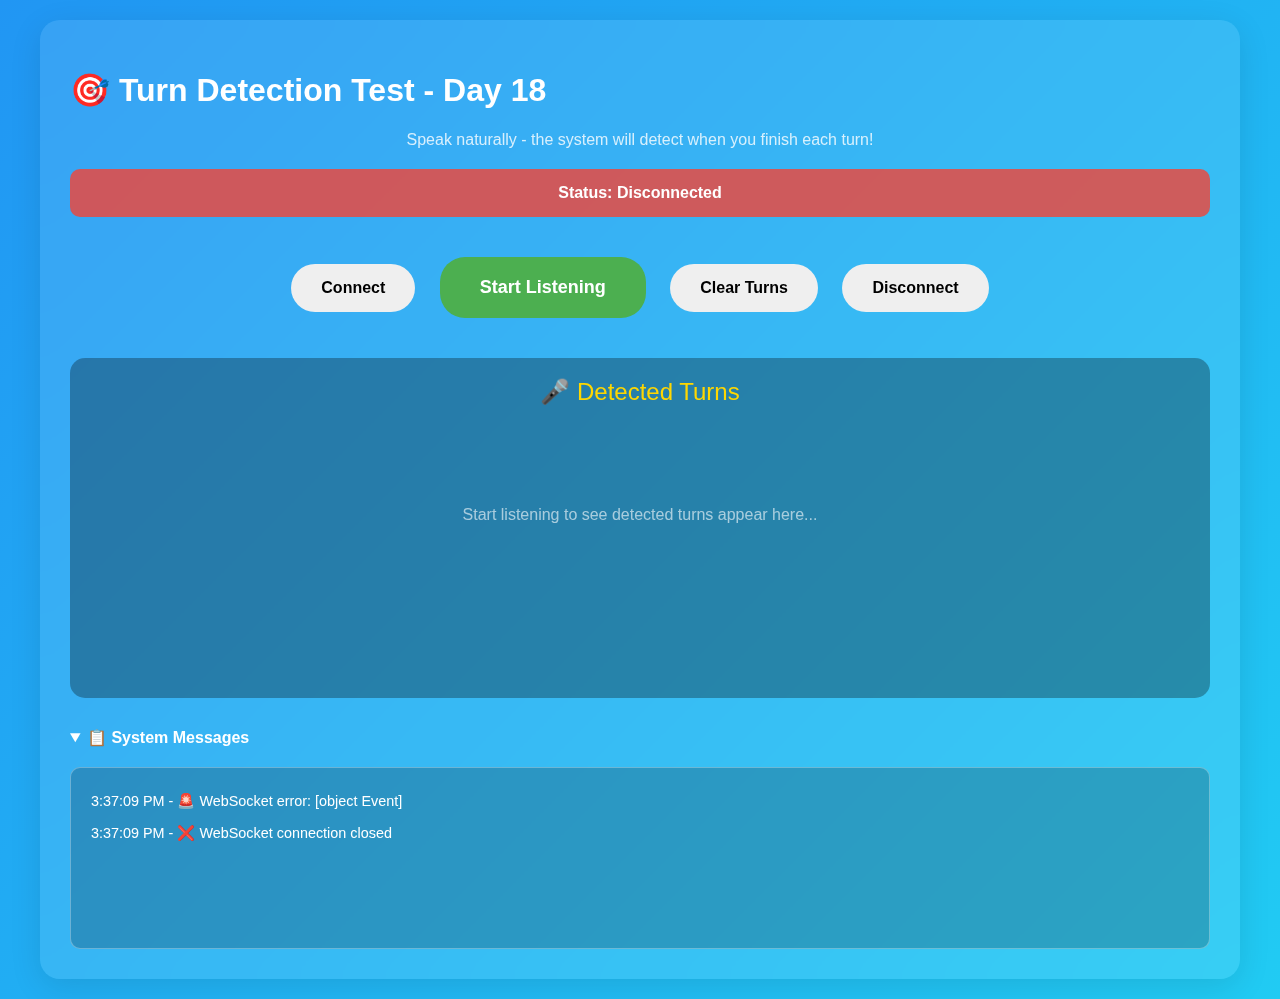
<file: turn_detection_test.html>
<!DOCTYPE html>
<html lang="en">
<head>
    <meta charset="UTF-8">
    <meta name="viewport" content="width=device-width, initial-scale=1.0">
    <title>Turn Detection Test - Day 18</title>
    <style>
        body {
            font-family: 'Segoe UI', Tahoma, Geneva, Verdana, sans-serif;
            max-width: 1200px;
            margin: 0 auto;
            padding: 20px;
            background: linear-gradient(135deg, #2196f3 0%, #21cbf3 100%);
            color: white;
            min-height: 100vh;
        }
        .container {
            background: rgba(255, 255, 255, 0.1);
            padding: 30px;
            border-radius: 20px;
            backdrop-filter: blur(15px);
            box-shadow: 0 8px 32px rgba(0, 0, 0, 0.1);
        }
        .status {
            margin: 20px 0;
            padding: 15px;
            border-radius: 10px;
            font-weight: bold;
            text-align: center;
        }
        .connected { background: rgba(76, 175, 80, 0.8); }
        .disconnected { background: rgba(244, 67, 54, 0.8); }
        .listening { background: rgba(255, 152, 0, 0.8); animation: pulse 2s infinite; }
        
        @keyframes pulse {
            0%, 100% { opacity: 1; }
            50% { opacity: 0.7; }
        }
        
        .controls {
            text-align: center;
            margin: 30px 0;
        }
        
        button {
            padding: 15px 30px;
            margin: 10px;
            border: none;
            border-radius: 25px;
            font-size: 16px;
            font-weight: bold;
            cursor: pointer;
            transition: all 0.3s ease;
        }
        
        .record-btn { 
            background: #4CAF50; 
            color: white; 
            font-size: 18px;
            padding: 20px 40px;
        }
        .record-btn.recording { 
            background: #f44336; 
        }
        
        .turns-area {
            background: rgba(0, 0, 0, 0.3);
            border-radius: 15px;
            padding: 20px;
            margin: 20px 0;
            min-height: 300px;
        }
        
        .turns-title {
            font-size: 1.5rem;
            margin-bottom: 15px;
            color: #ffd700;
            text-align: center;
        }
        
        .turn {
            background: rgba(255, 255, 255, 0.1);
            margin: 10px 0;
            padding: 15px;
            border-radius: 10px;
            border-left: 4px solid #4CAF50;
            animation: fadeIn 0.5s ease;
        }
        
        .turn-number {
            font-weight: bold;
            color: #ffd700;
            margin-bottom: 5px;
        }
        
        .turn-text {
            font-size: 1.1rem;
            line-height: 1.4;
        }
        
        .turn-meta {
            font-size: 0.9rem;
            opacity: 0.8;
            margin-top: 5px;
        }
        
        .messages {
            height: 150px;
            overflow-y: auto;
            background: rgba(0, 0, 0, 0.2);
            padding: 15px;
            border-radius: 10px;
            margin-top: 20px;
            border: 1px solid rgba(255, 255, 255, 0.3);
        }
        
        .message {
            margin: 5px 0;
            padding: 5px;
            border-radius: 3px;
            font-size: 0.9rem;
        }
        
        @keyframes fadeIn {
            from { opacity: 0; transform: translateY(10px); }
            to { opacity: 1; transform: translateY(0); }
        }
    </style>
</head>
<body>
    <div class="container">
        <h1>🎯 Turn Detection Test - Day 18</h1>
        <p style="text-align: center; opacity: 0.8;">Speak naturally - the system will detect when you finish each turn!</p>
        
        <div id="status" class="status disconnected">
            Status: Disconnected
        </div>
        
        <div class="controls">
            <button onclick="connect()">Connect</button>
            <button id="recordBtn" class="record-btn" onclick="toggleRecording()" disabled>Start Listening</button>
            <button onclick="clearTurns()">Clear Turns</button>
            <button onclick="disconnect()">Disconnect</button>
        </div>
        
        <div class="turns-area">
            <div class="turns-title">🎤 Detected Turns</div>
            <div id="turnsContainer">
                <div style="text-align: center; opacity: 0.6; margin-top: 100px;">
                    Start listening to see detected turns appear here...
                </div>
            </div>
        </div>
        
        <details style="margin-top: 30px;" open>
            <summary style="cursor: pointer; font-weight: bold;">📋 System Messages</summary>
            <div id="messages" class="messages"></div>
        </details>
    </div>

    <script>
        let websocket = null;
        let mediaRecorder = null;
        let isListening = false;
        let turnCount = 0;

        function connect() {
            if (websocket) {
                addMessage('Already connected!');
                return;
            }

            websocket = new WebSocket('ws://localhost:8000/ws/turn-detection');

            websocket.onopen = function(event) {
                document.getElementById('status').textContent = 'Status: Connected';
                document.getElementById('status').className = 'status connected';
                document.getElementById('recordBtn').disabled = false;
                addMessage('✅ Connected to turn detection WebSocket');
            };

            websocket.onmessage = function(event) {
                console.log('Received message:', event.data); // Debug log
                
                try {
                    const data = JSON.parse(event.data);
                    handleWebSocketMessage(data);
                } catch (e) {
                    console.error('Error parsing message:', e);
                    addMessage('❌ Error parsing server message');
                }
            };

            websocket.onclose = function(event) {
                document.getElementById('status').textContent = 'Status: Disconnected';
                document.getElementById('status').className = 'status disconnected';
                document.getElementById('recordBtn').disabled = true;
                addMessage('❌ WebSocket connection closed');
                websocket = null;
            };

            websocket.onerror = function(error) {
                console.error('WebSocket error:', error);
                addMessage(`🚨 WebSocket error: ${error}`);
            };
        }

        function handleWebSocketMessage(data) {
            console.log('Handling message type:', data.type, data); // Debug log
            
            switch(data.type) {
                case 'connection_established':
                    addMessage('🎯 Turn detection ready!');
                    break;
                    
                case 'turn_detection_ready':
                    addMessage('👂 Listening for speech turns');
                    break;
                    
                case 'silence_detected':
                    addMessage('🤫 Silence detected - analyzing turn...');
                    break;
                    
                case 'turn_complete':
                    addTurn(data);
                    addMessage(`✅ Turn ${data.turn_number + 1} completed: "${data.transcript}"`);
                    break;
                    
                case 'turn_processing':
                    addMessage(`⏳ Processing turn ${data.turn_number + 1}...`);
                    break;
                    
                case 'ready_for_next_turn':
                    addMessage(`🎤 Ready for turn ${data.turn_number + 1}`);
                    break;
                    
                case 'audio_received':
                    // Don't spam console with audio chunks
                    break;
                    
                case 'transcription':
                    // Handle Day 17 style transcription messages
                    addMessage(`📝 Transcription: "${data.text}"`);
                    if (data.text) {
                        addTurnFromTranscription(data);
                    }
                    break;
                    
                case 'error':
                    addMessage(`❌ Error: ${data.message || data.error}`, 'error');
                    break;
                    
                default:
                    addMessage(`📨 ${data.type}: ${data.message || JSON.stringify(data)}`);
            }
        }

        function addTurn(turnData) {
            const container = document.getElementById('turnsContainer');
            
            // Clear placeholder if it exists
            const placeholder = container.querySelector('[style*="text-align: center"]');
            if (placeholder) {
                placeholder.remove();
            }
            
            const turnDiv = document.createElement('div');
            turnDiv.className = 'turn';
            
            const transcript = turnData.transcript || 'No speech detected';
            const turnNumber = turnData.turn_number !== undefined ? turnData.turn_number + 1 : ++turnCount;
            const confidence = turnData.confidence ? (turnData.confidence * 100).toFixed(1) : 'N/A';
            
            turnDiv.innerHTML = `
                <div class="turn-number">Turn ${turnNumber}</div>
                <div class="turn-text">${transcript}</div>
                <div class="turn-meta">
                    Confidence: ${confidence}% • 
                    ${new Date().toLocaleTimeString()}
                </div>
            `;
            
            container.appendChild(turnDiv);
            container.scrollTop = container.scrollHeight;
        }

        function addTurnFromTranscription(data) {
            // Handle transcription messages from Day 17 style endpoints
            const container = document.getElementById('turnsContainer');
            
            const placeholder = container.querySelector('[style*="text-align: center"]');
            if (placeholder) {
                placeholder.remove();
            }
            
            const turnDiv = document.createElement('div');
            turnDiv.className = 'turn';
            
            const transcript = data.text || 'No speech detected';
            const turnNumber = ++turnCount;
            const confidence = data.confidence ? (data.confidence * 100).toFixed(1) : 'N/A';
            
            turnDiv.innerHTML = `
                <div class="turn-number">Turn ${turnNumber}</div>
                <div class="turn-text">${transcript}</div>
                <div class="turn-meta">
                    Confidence: ${confidence}% • 
                    ${new Date().toLocaleTimeString()}
                </div>
            `;
            
            container.appendChild(turnDiv);
            container.scrollTop = container.scrollHeight;
        }

        async function toggleRecording() {
            if (isListening) {
                stopListening();
            } else {
                await startListening();
            }
        }

        async function startListening() {
            try {
                const stream = await navigator.mediaDevices.getUserMedia({ 
                    audio: {
                        sampleRate: 16000,
                        channelCount: 1,
                        echoCancellation: true,
                        noiseSuppression: true,
                        autoGainControl: true
                    }
                });
                
                mediaRecorder = new MediaRecorder(stream, { 
                    mimeType: 'audio/webm;codecs=pcm',
                    audioBitsPerSecond: 256000
                });
                
                mediaRecorder.ondataavailable = function(event) {
                    if (event.data.size > 0 && websocket && websocket.readyState === WebSocket.OPEN) {
                        websocket.send(event.data);
                    }
                };
                
                mediaRecorder.onstart = function() {
                    isListening = true;
                    document.getElementById('recordBtn').textContent = '🛑 Stop Listening';
                    document.getElementById('recordBtn').className = 'record-btn recording';
                    document.getElementById('status').textContent = 'Status: Listening for Turns';
                    document.getElementById('status').className = 'status listening';
                    
                    addMessage('🎙️ Listening started - speak naturally, pauses will detect turn ends');
                };
                
                mediaRecorder.onstop = function() {
                    isListening = false;
                    document.getElementById('recordBtn').textContent = '🎤 Start Listening';
                    document.getElementById('recordBtn').className = 'record-btn';
                    document.getElementById('status').textContent = 'Status: Connected';
                    document.getElementById('status').className = 'status connected';
                    
                    stream.getTracks().forEach(track => track.stop());
                    addMessage('🛑 Listening stopped');
                };
                
                mediaRecorder.start(100);
                
            } catch (error) {
                console.error('Recording error:', error);
                addMessage(`🚨 Error starting recording: ${error.message}`, 'error');
            }
        }

        function stopListening() {
            if (mediaRecorder && mediaRecorder.state === 'recording') {
                mediaRecorder.stop();
            }
        }

        function clearTurns() {
            document.getElementById('turnsContainer').innerHTML = 
                '<div style="text-align: center; opacity: 0.6; margin-top: 100px;">Start listening to see detected turns appear here...</div>';
            turnCount = 0;
            addMessage('🗑️ Turns cleared');
        }

        function addMessage(message, type = 'info') {
            const messages = document.getElementById('messages');
            const messageDiv = document.createElement('div');
            messageDiv.className = `message ${type}`;
            messageDiv.textContent = `${new Date().toLocaleTimeString()} - ${message}`;
            
            if (type === 'error') {
                messageDiv.style.color = '#ff6b6b';
                messageDiv.style.fontWeight = 'bold';
            }
            
            messages.appendChild(messageDiv);
            messages.scrollTop = messages.scrollHeight;
        }

        function disconnect() {
            if (isListening) {
                stopListening();
            }
            if (websocket) {
                websocket.close();
            }
        }

        window.onload = function() {
            connect();
        };
    </script>
</body>
</html>
</file>
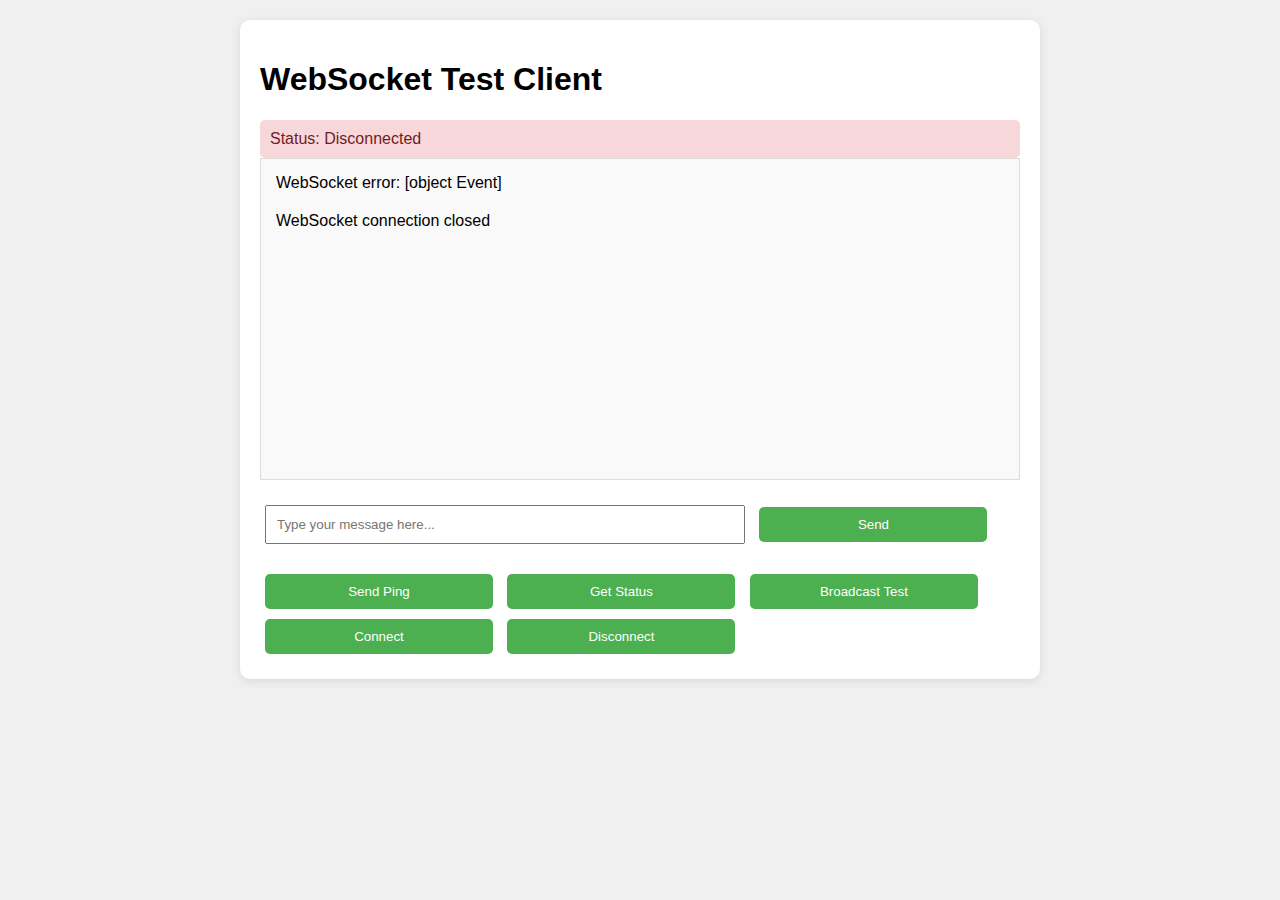
<file: websocket_test.html>
<!DOCTYPE html>
<html lang="en">
<head>
    <meta charset="UTF-8">
    <meta name="viewport" content="width=device-width, initial-scale=1.0">
    <title>WebSocket Test Client</title>
    <style>
        body {
            font-family: Arial, sans-serif;
            max-width: 800px;
            margin: 0 auto;
            padding: 20px;
            background: #f0f0f0;
        }
        .container {
            background: white;
            padding: 20px;
            border-radius: 10px;
            box-shadow: 0 2px 10px rgba(0,0,0,0.1);
        }
        #messages {
            height: 300px;
            border: 1px solid #ddd;
            padding: 10px;
            overflow-y: auto;
            margin-bottom: 20px;
            background: #f9f9f9;
        }
        .message {
            margin-bottom: 10px;
            padding: 5px;
            border-radius: 5px;
        }
        .sent {
            background: #e3f2fd;
            text-align: right;
        }
        .received {
            background: #f1f8e9;
        }
        input, button {
            padding: 10px;
            margin: 5px;
        }
        input {
            width: 60%;
        }
        button {
            width: 30%;
            background: #4CAF50;
            color: white;
            border: none;
            border-radius: 5px;
            cursor: pointer;
        }
        button:hover {
            background: #45a049;
        }
        .status {
            margin-top: 10px;
            padding: 10px;
            border-radius: 5px;
        }
        .connected {
            background: #d4edda;
            color: #155724;
        }
        .disconnected {
            background: #f8d7da;
            color: #721c24;
        }
    </style>
</head>
<body>
    <div class="container">
        <h1>WebSocket Test Client</h1>
        
        <div id="status" class="status disconnected">
            Status: Disconnected
        </div>
        
        <div id="messages"></div>
        
        <div>
            <input type="text" id="messageInput" placeholder="Type your message here..." />
            <button onclick="sendMessage()">Send</button>
        </div>
        
        <div style="margin-top: 20px;">
            <button onclick="sendPing()">Send Ping</button>
            <button onclick="sendStatus()">Get Status</button>
            <button onclick="sendBroadcast()">Broadcast Test</button>
            <button onclick="connect()">Connect</button>
            <button onclick="disconnect()">Disconnect</button>
        </div>
    </div>

    <script>
        let socket = null;
        
        function connect() {
            if (socket && socket.readyState === WebSocket.OPEN) {
                addMessage('Already connected!', 'system');
                return;
            }
            
            socket = new WebSocket('ws://localhost:8000/ws');
            
            socket.onopen = function(event) {
                document.getElementById('status').className = 'status connected';
                document.getElementById('status').textContent = 'Status: Connected';
                addMessage('Connected to WebSocket!', 'system');
            };
            
            socket.onmessage = function(event) {
                const data = JSON.parse(event.data);
                addMessage(`Received: ${JSON.stringify(data, null, 2)}`, 'received');
            };
            
            socket.onclose = function(event) {
                document.getElementById('status').className = 'status disconnected';
                document.getElementById('status').textContent = 'Status: Disconnected';
                addMessage('WebSocket connection closed', 'system');
            };
            
            socket.onerror = function(error) {
                addMessage(`WebSocket error: ${error}`, 'error');
            };
        }
        
        function disconnect() {
            if (socket) {
                socket.close();
            }
        }
        
        function sendMessage() {
            const input = document.getElementById('messageInput');
            const message = input.value.trim();
            
            if (message && socket && socket.readyState === WebSocket.OPEN) {
                socket.send(JSON.stringify({
                    type: 'echo',
                    message: message
                }));
                addMessage(`Sent: ${message}`, 'sent');
                input.value = '';
            }
        }
        
        function sendPing() {
            if (socket && socket.readyState === WebSocket.OPEN) {
                socket.send(JSON.stringify({ type: 'ping' }));
                addMessage('Sent: ping', 'sent');
            }
        }
        
        function sendStatus() {
            if (socket && socket.readyState === WebSocket.OPEN) {
                socket.send(JSON.stringify({ type: 'status' }));
                addMessage('Sent: status request', 'sent');
            }
        }
        
        function sendBroadcast() {
            if (socket && socket.readyState === WebSocket.OPEN) {
                const message = prompt('Enter broadcast message:');
                if (message) {
                    socket.send(JSON.stringify({
                        type: 'broadcast',
                        message: message
                    }));
                    addMessage(`Sent broadcast: ${message}`, 'sent');
                }
            }
        }
        
        function addMessage(message, type) {
            const messages = document.getElementById('messages');
            const messageDiv = document.createElement('div');
            messageDiv.className = `message ${type}`;
            messageDiv.textContent = message;
            messages.appendChild(messageDiv);
            messages.scrollTop = messages.scrollHeight;
        }
        
        // Allow Enter key to send message
        document.getElementById('messageInput').addEventListener('keypress', function(e) {
            if (e.key === 'Enter') {
                sendMessage();
            }
        });
        
        // Auto-connect on page load
        connect();
    </script>
</body>
</html>
</file>
